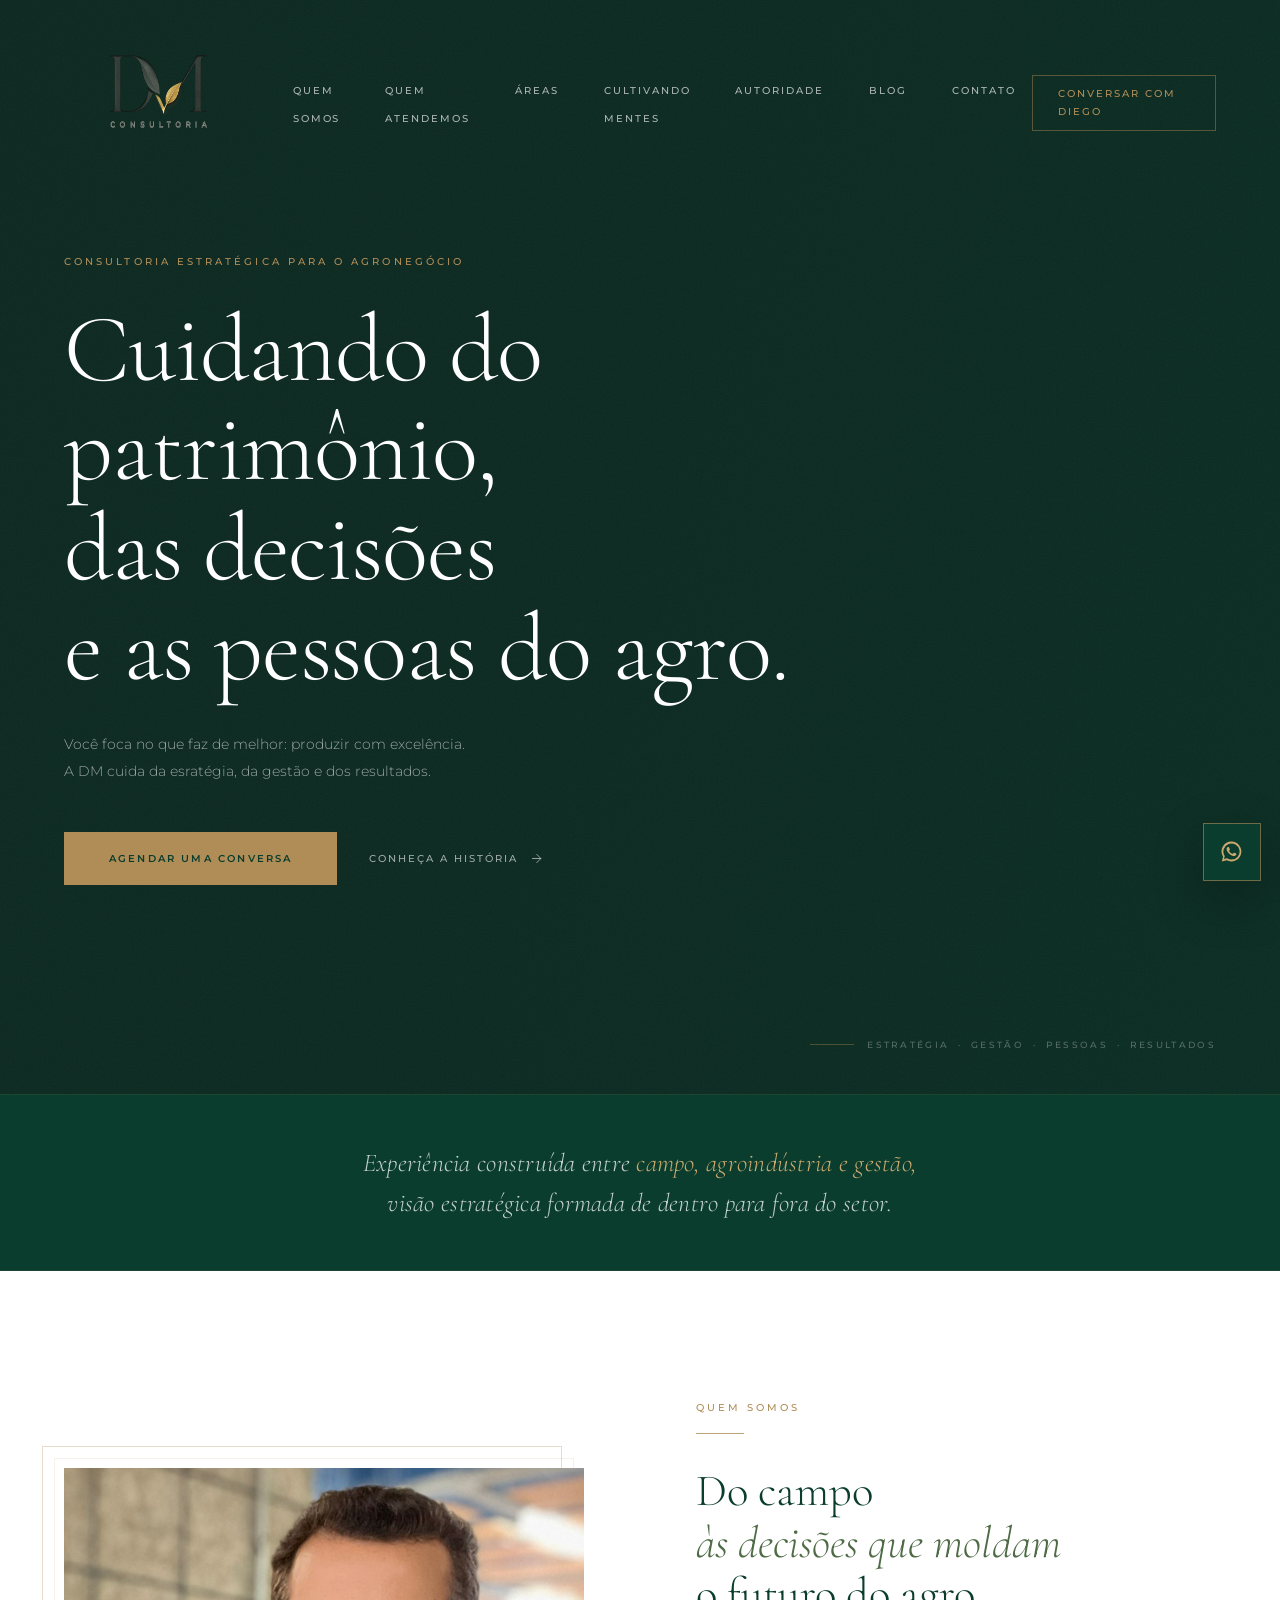
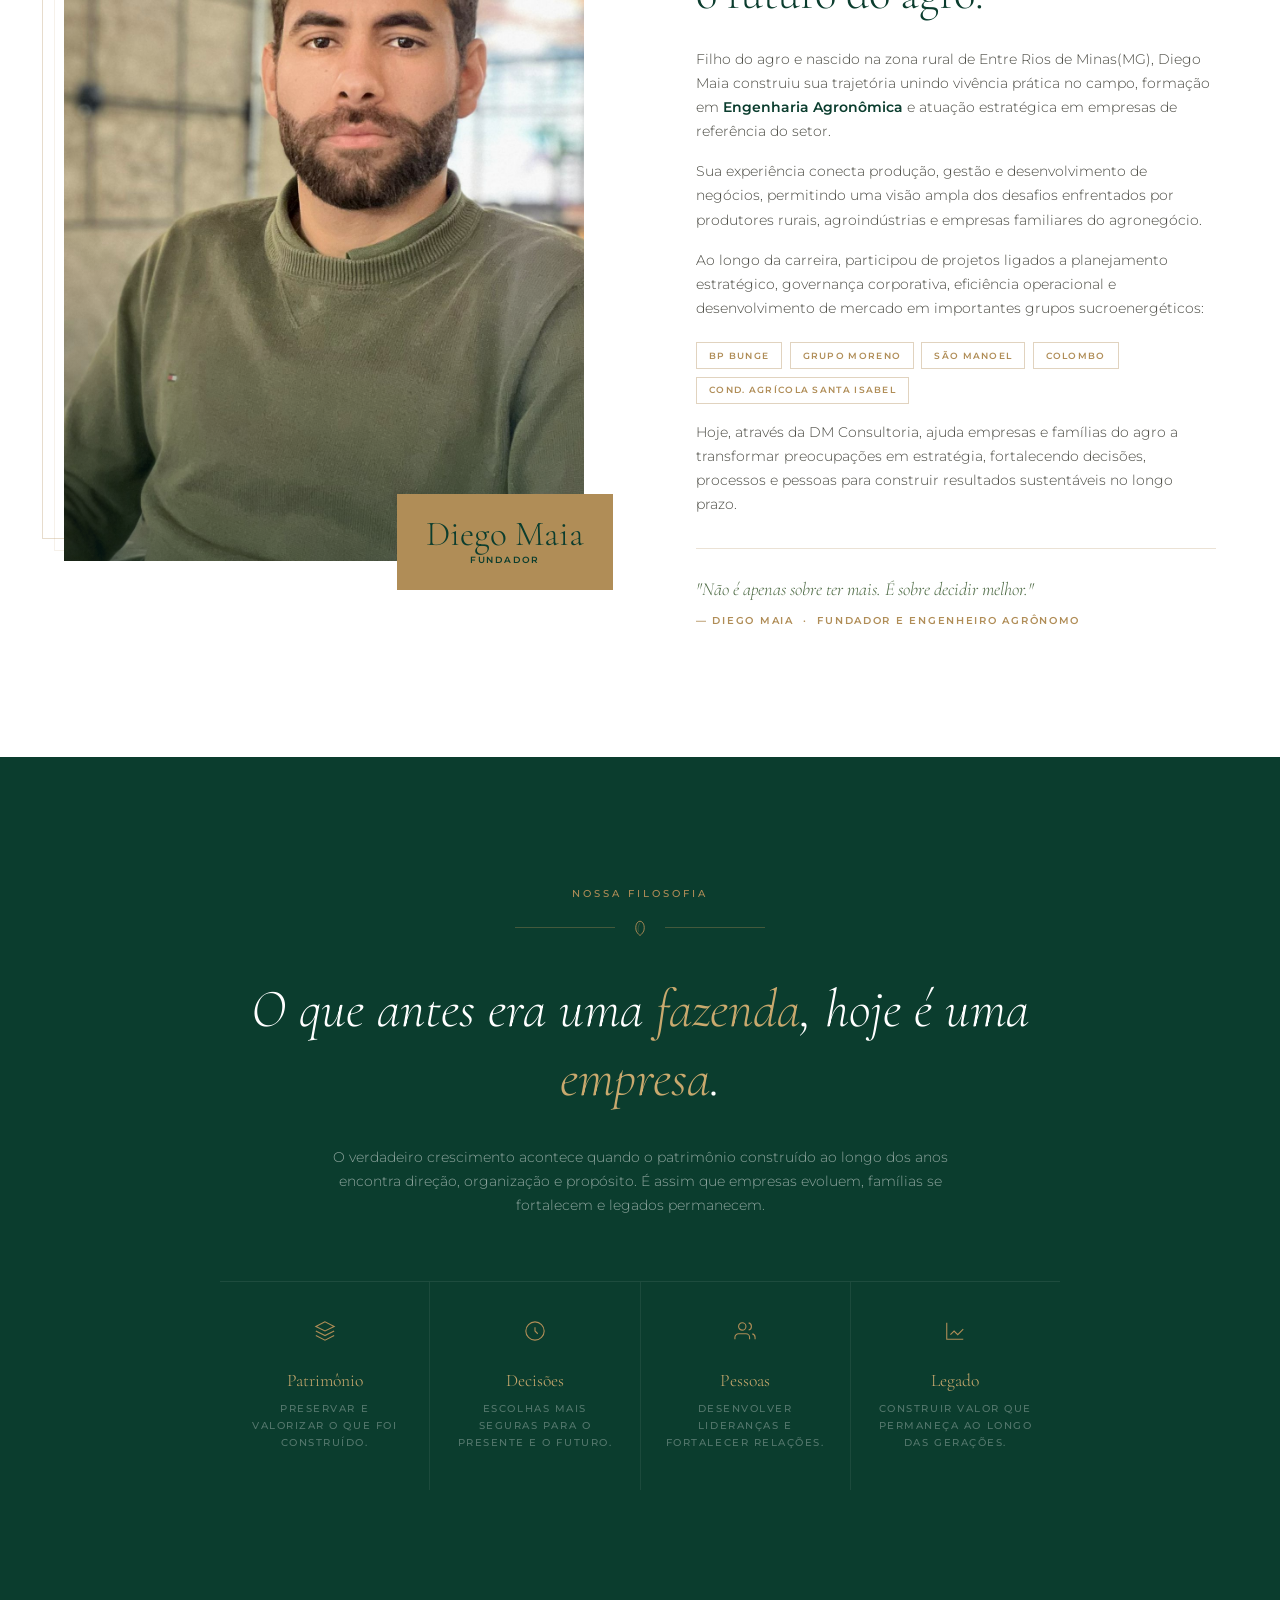
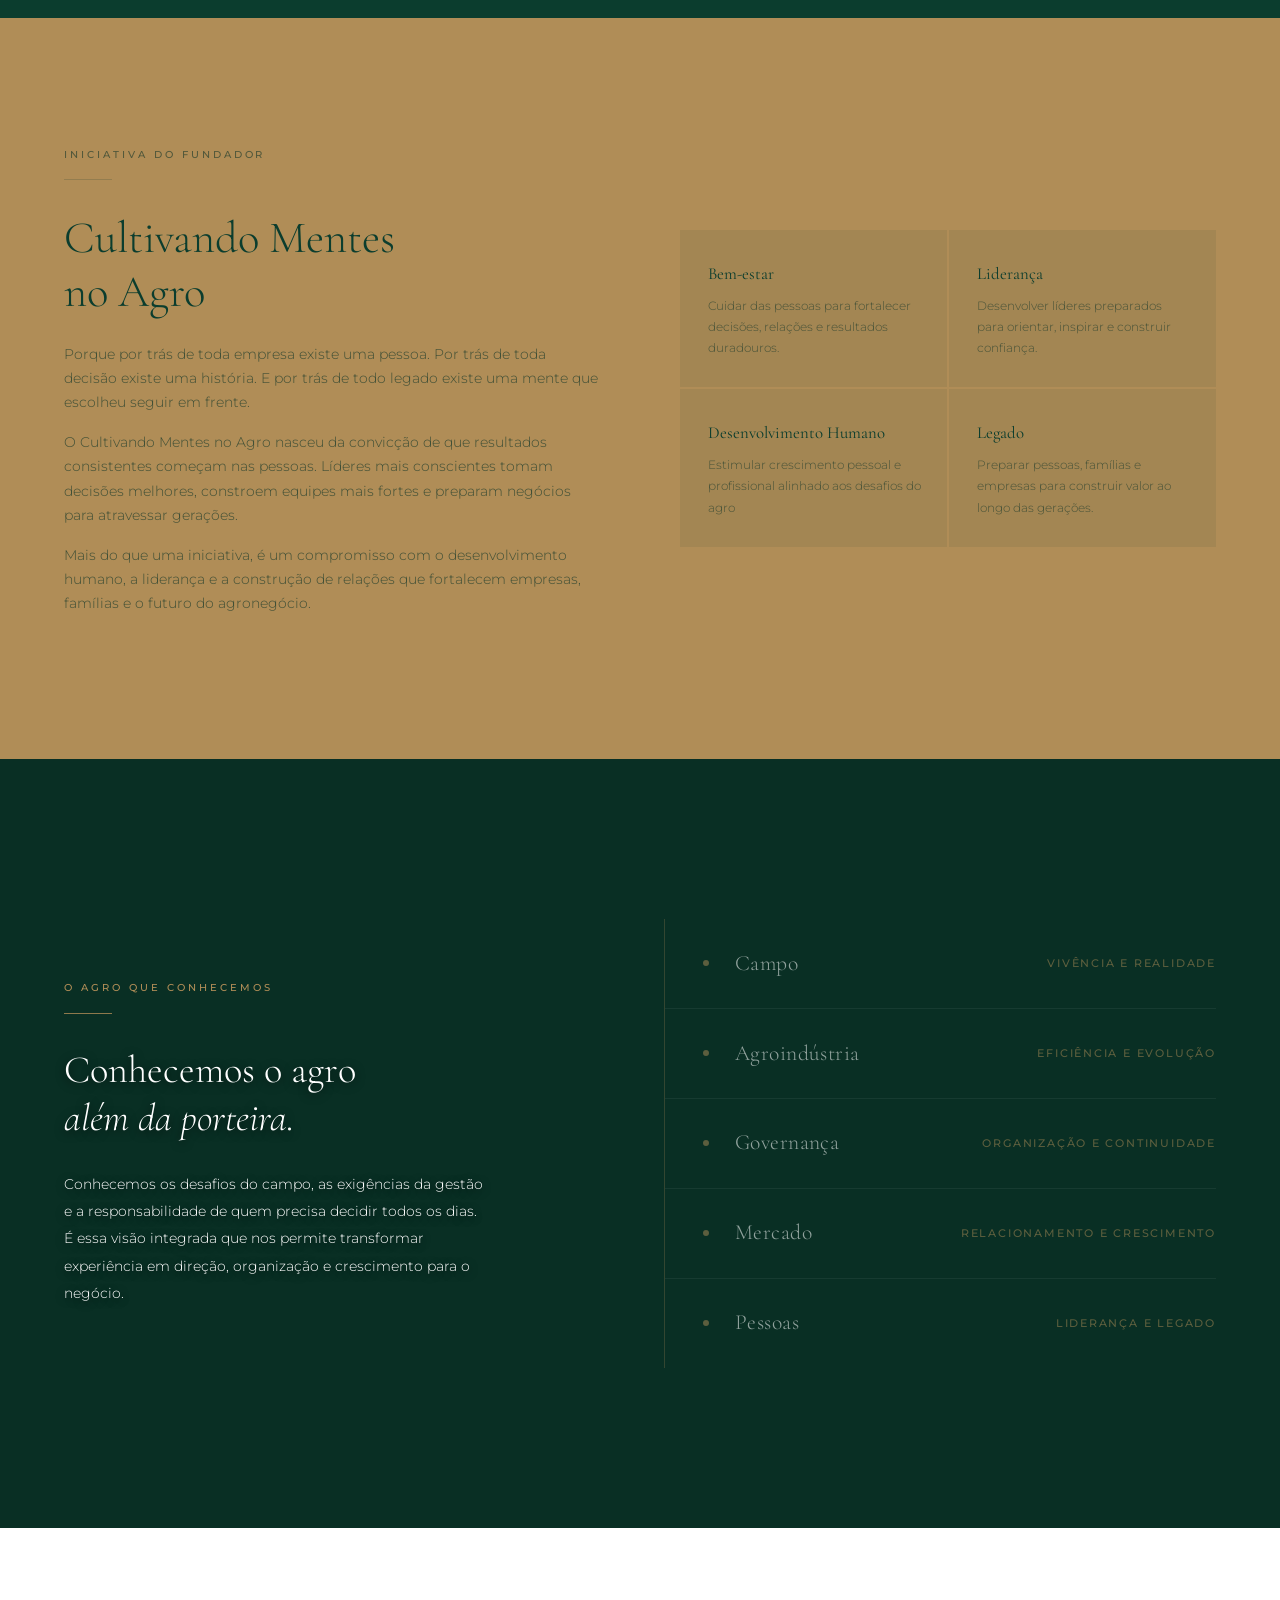
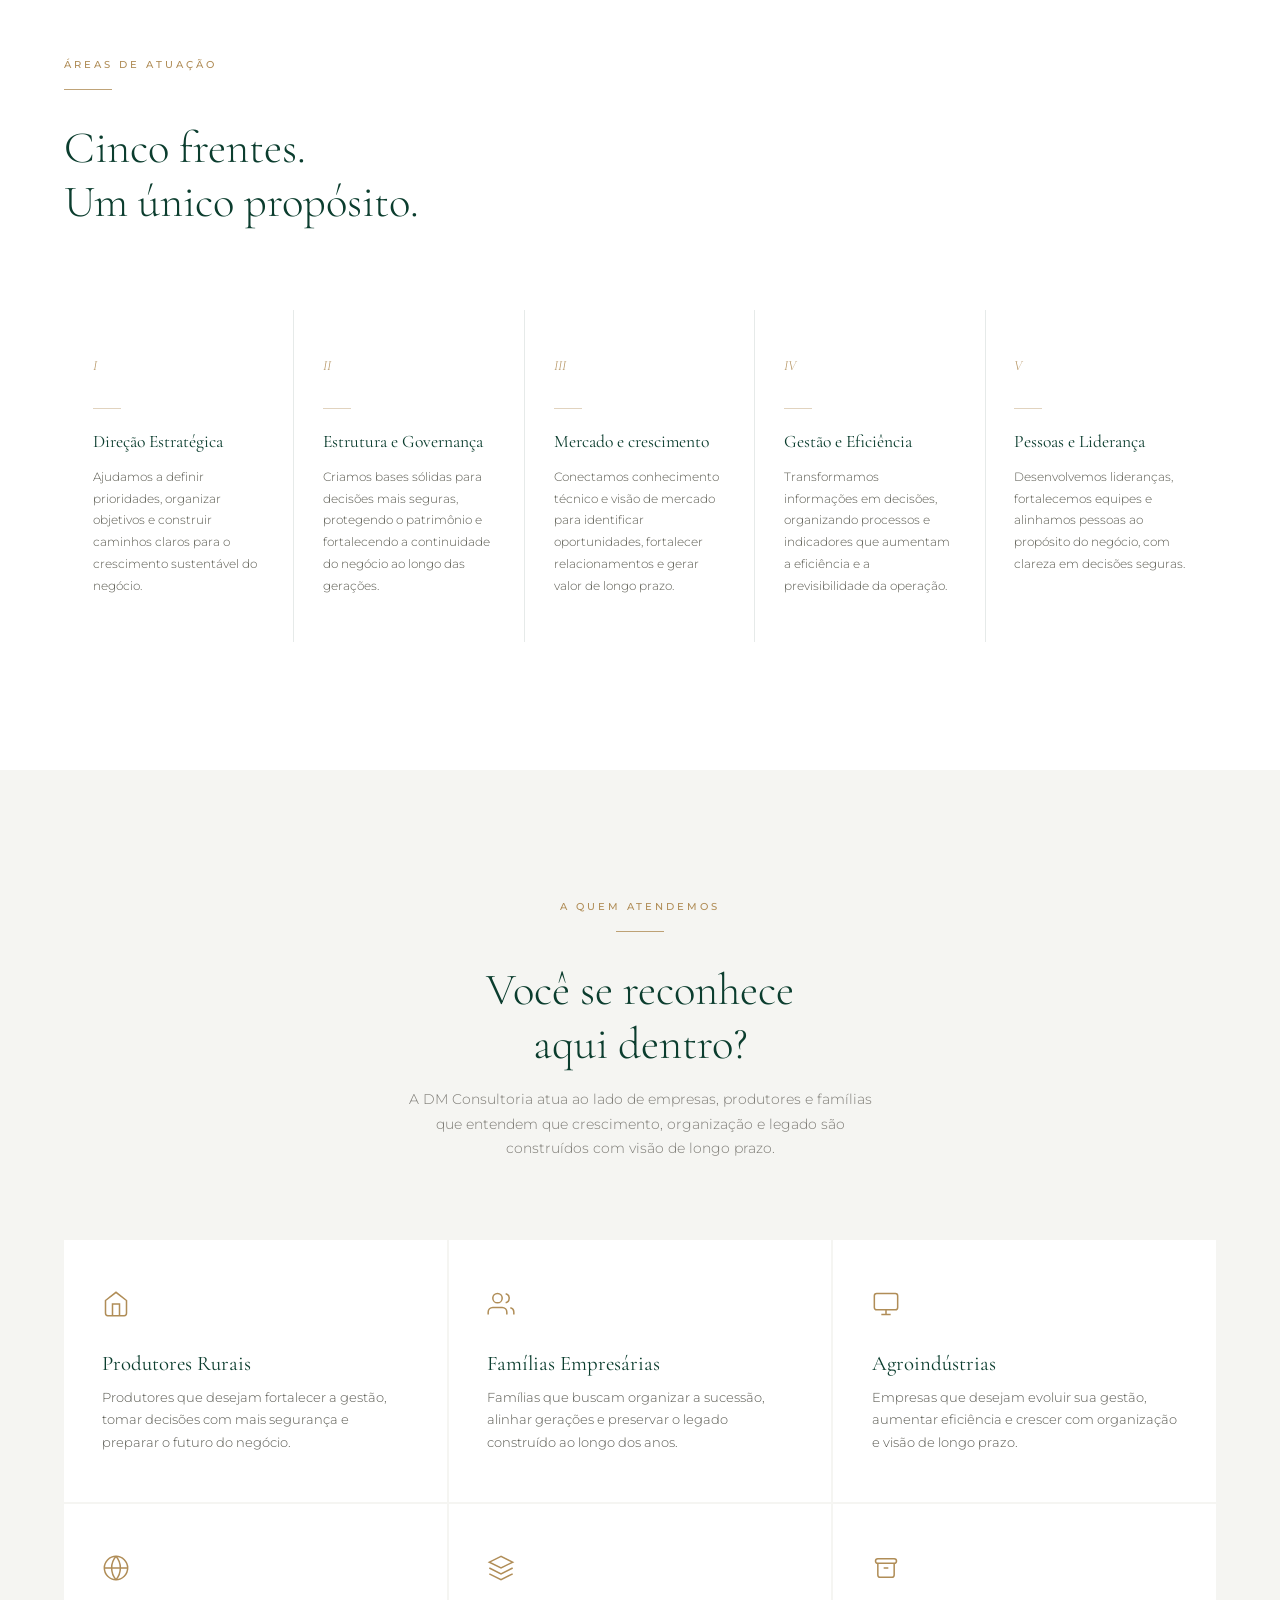
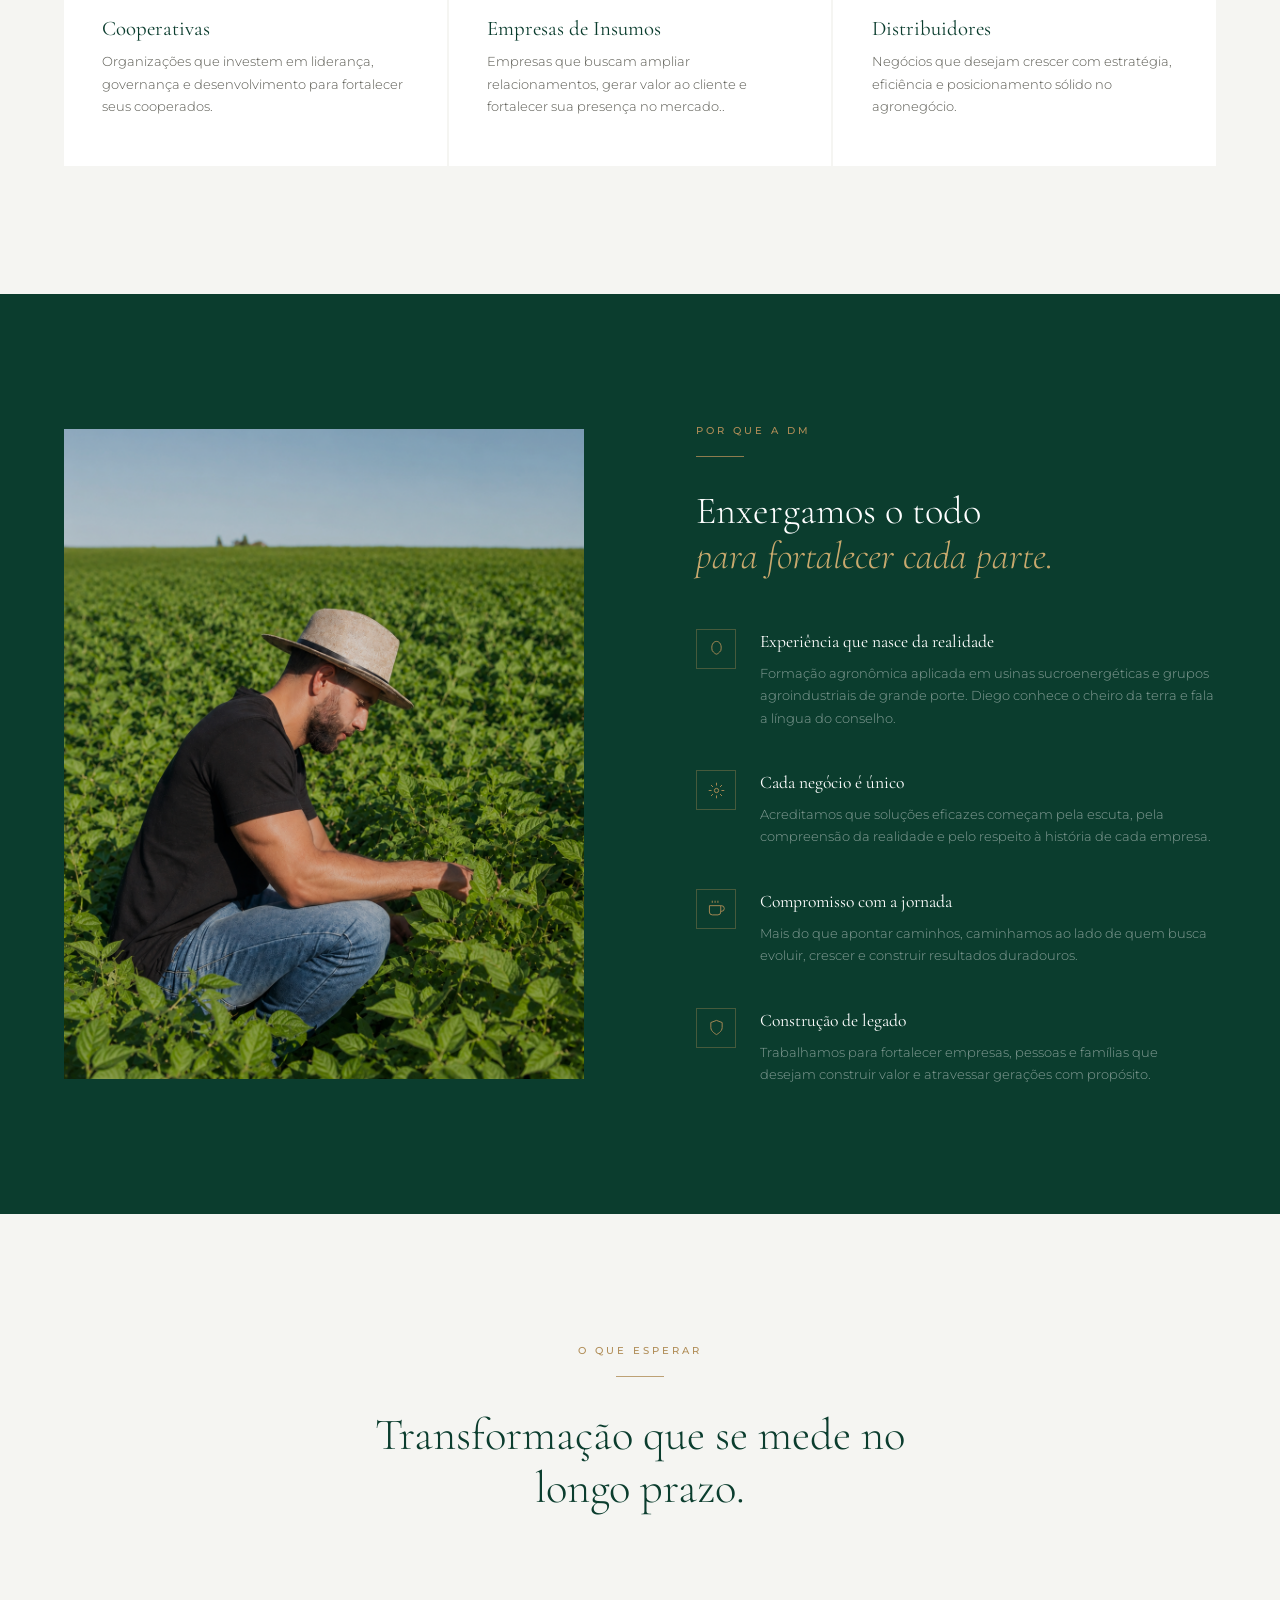
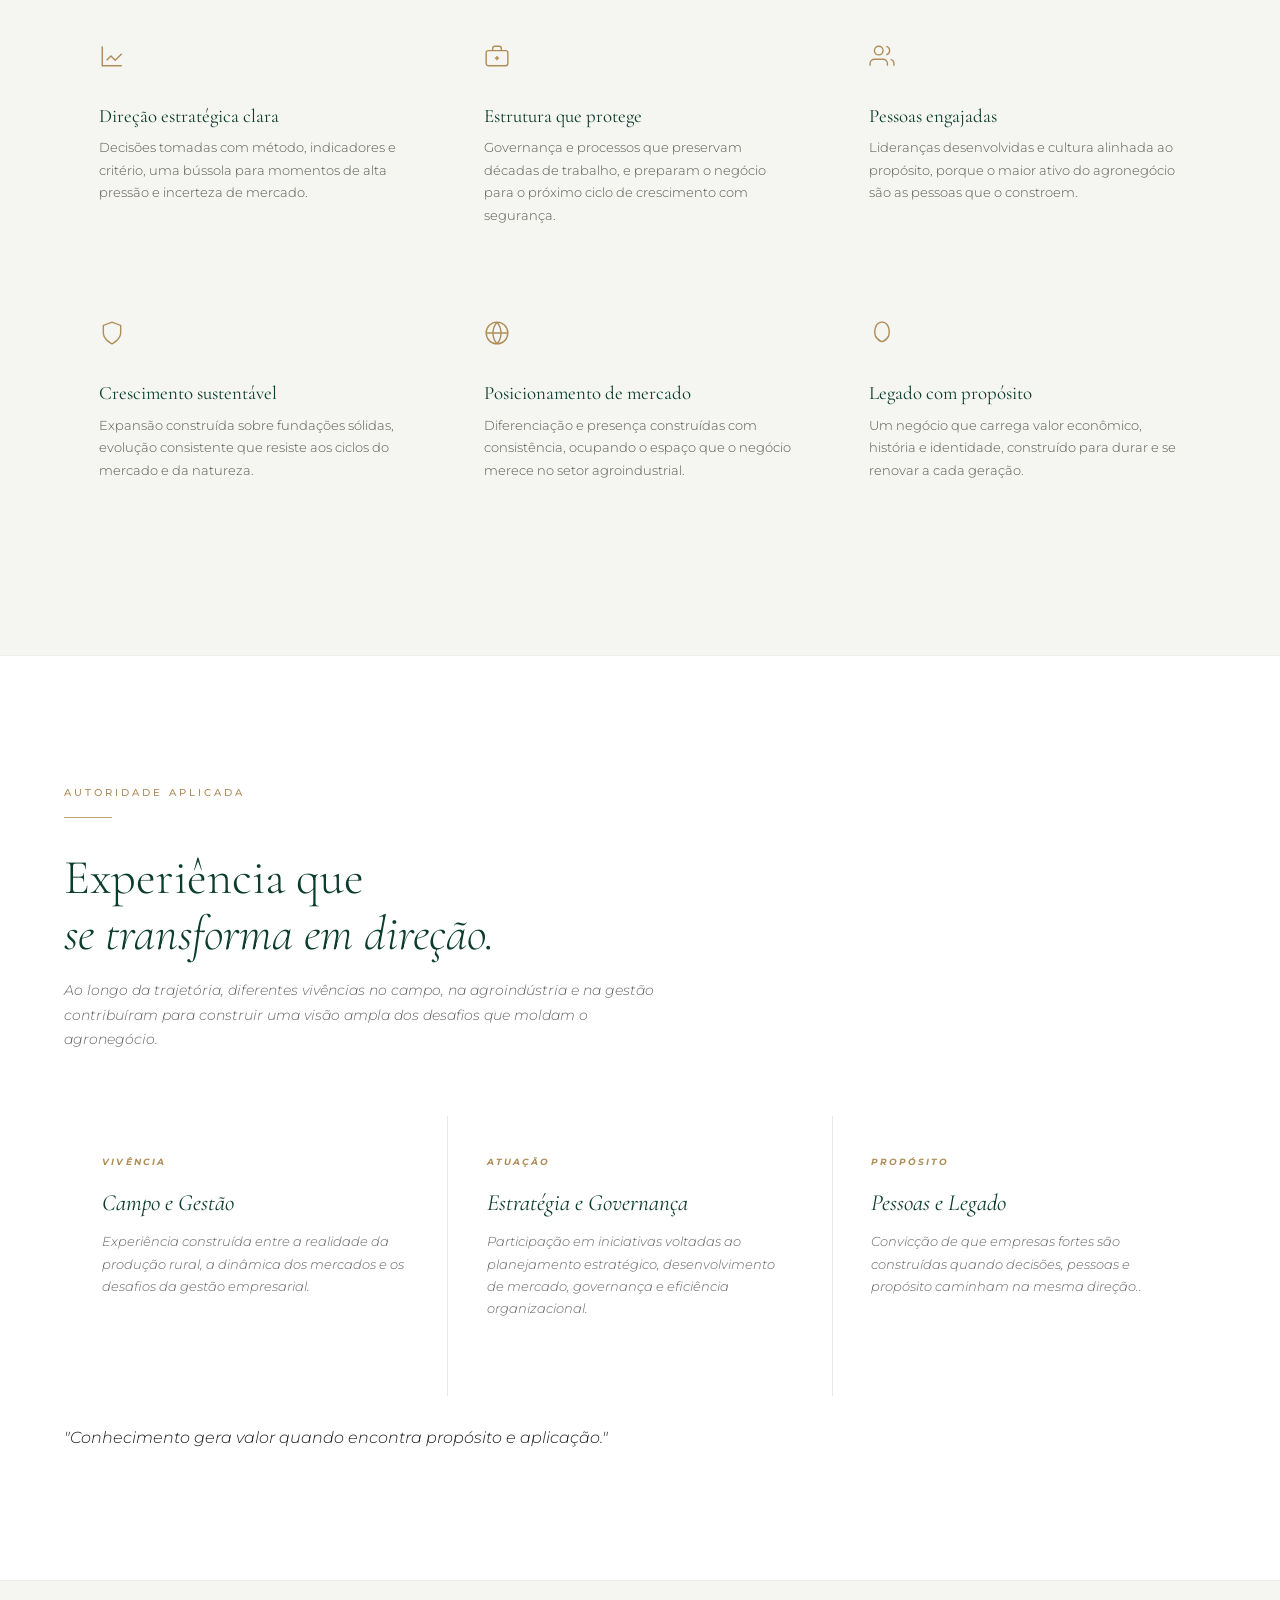
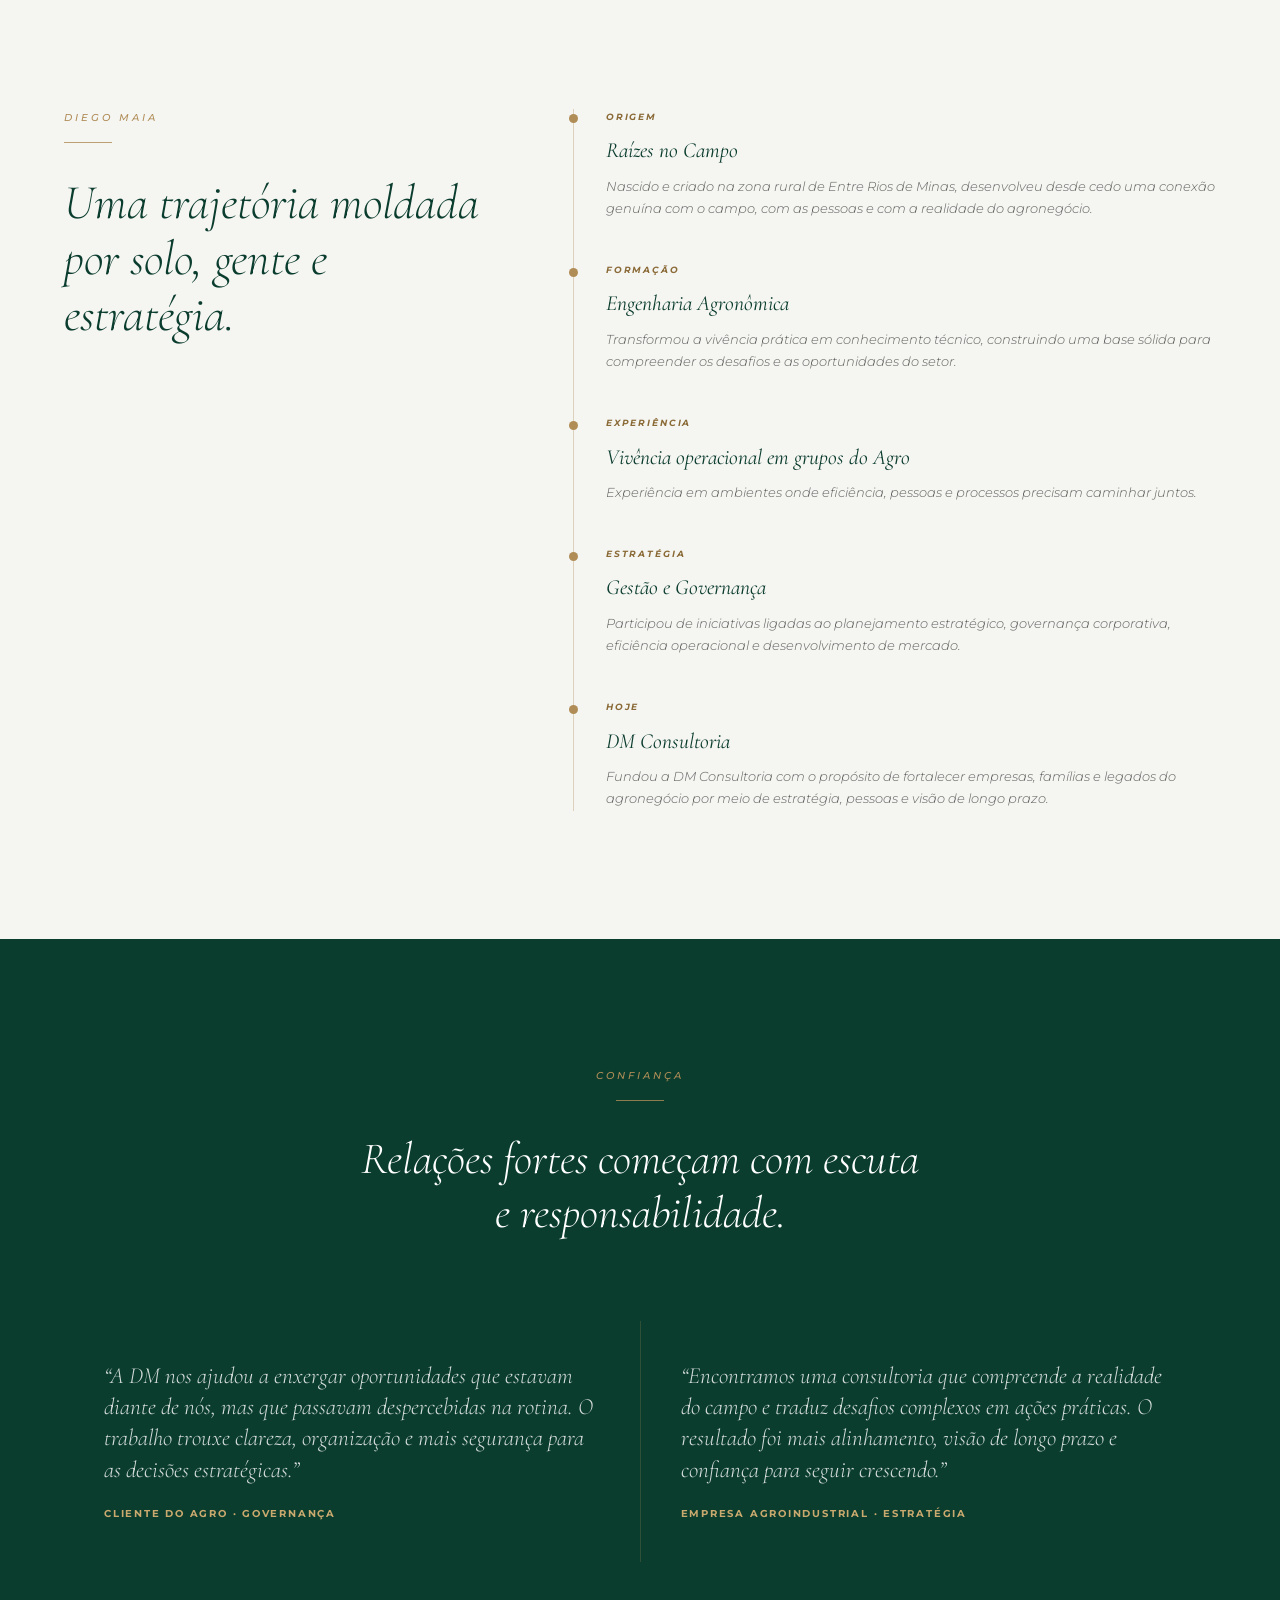
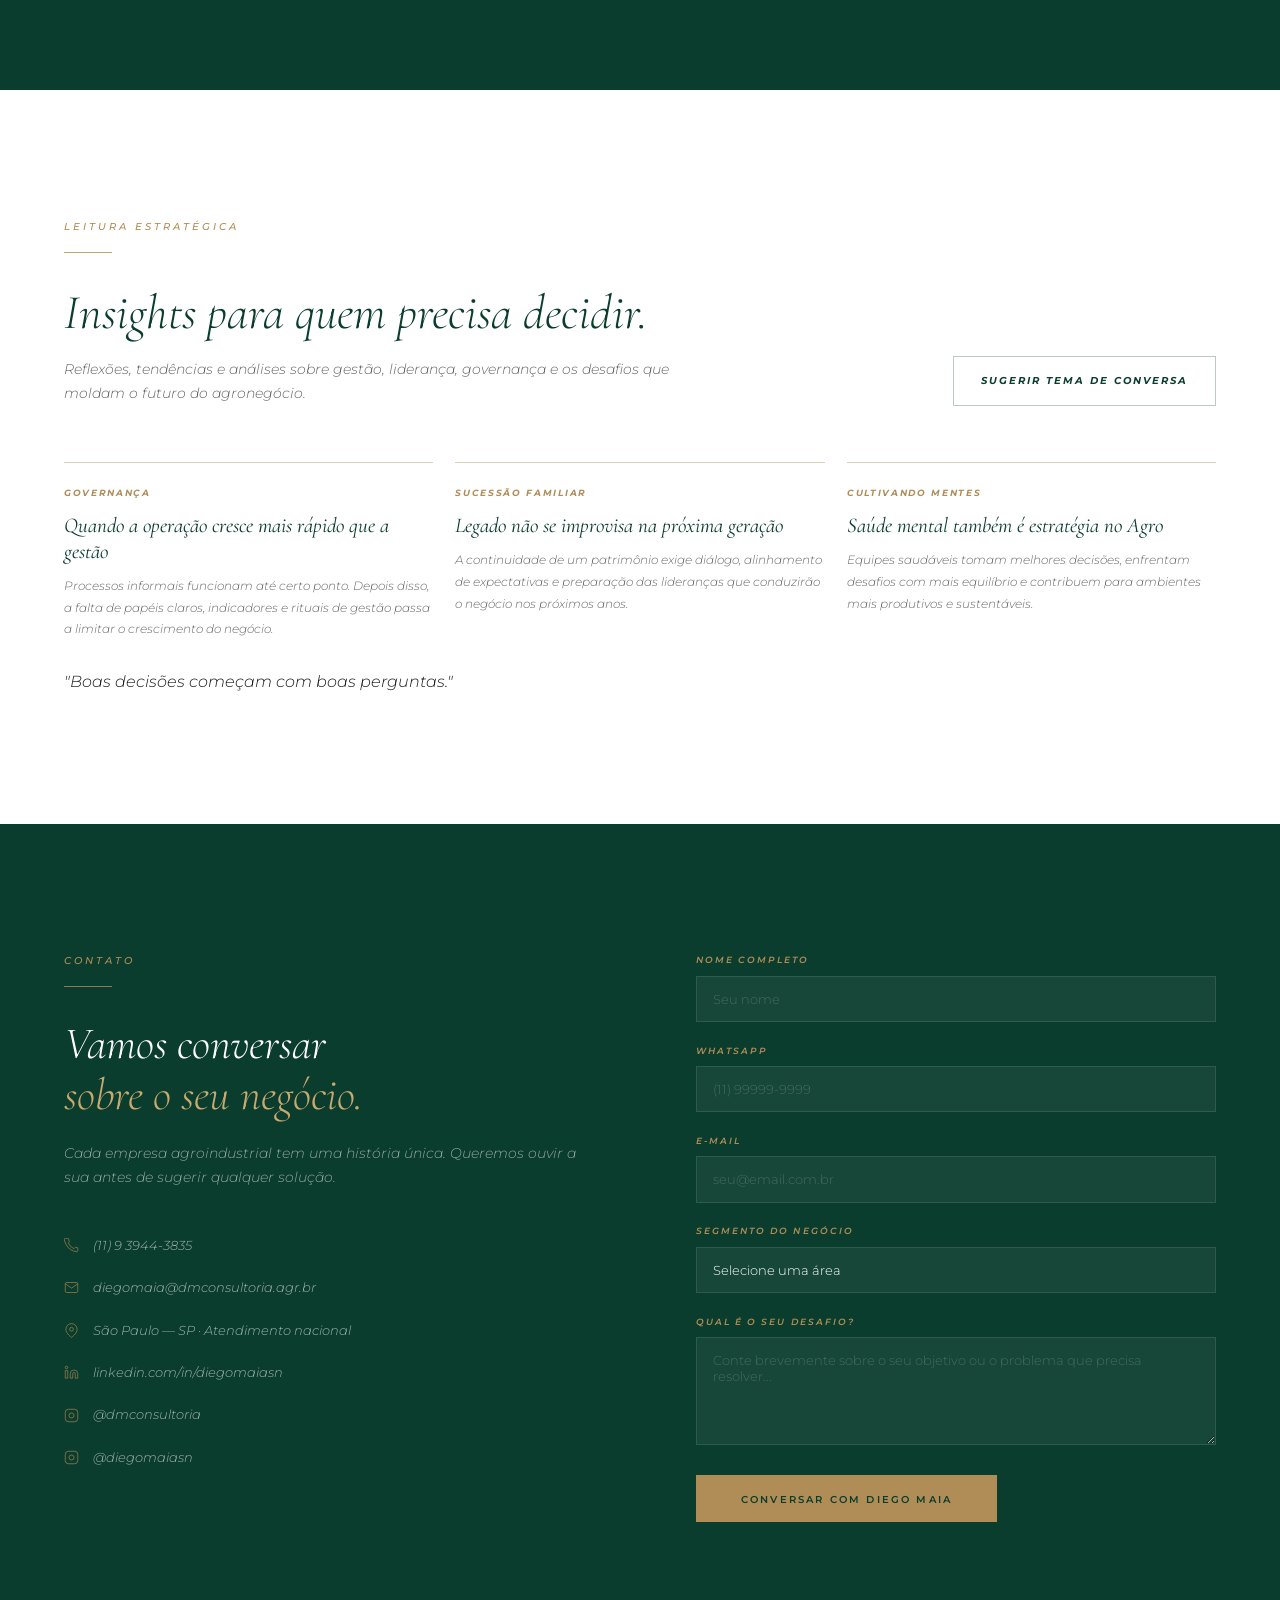
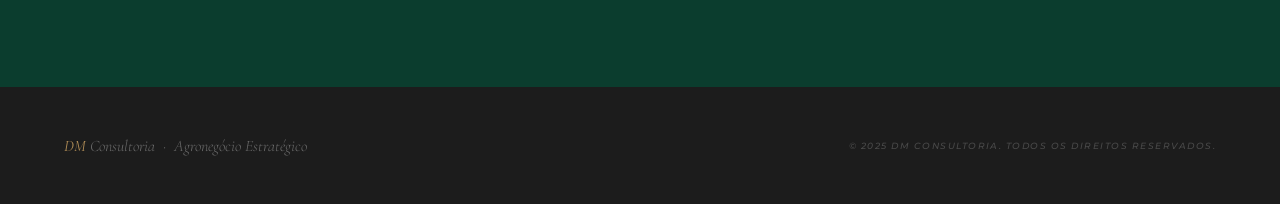
<file: index.html>
<!DOCTYPE html>
<html lang="pt-BR">

<head>
  <meta charset="UTF-8" />
  <meta name="viewport" content="width=device-width,initial-scale=1.0" />
  <head>
  <meta charset="UTF-8">
  <meta name="viewport" content="width=device-width, initial-scale=1.0">

  <link rel="icon" type="image/png" href="images/icone.png">

  <title>DM Consultoria</title>
</head>
  <title>DM Consultoria | Estratégia, Governança e Agronegócio</title>

  <meta name="description"
  content="Consultoria estratégica para produtores rurais, agroindústrias, cooperativas e famílias empresárias.">

<meta name="keywords"
  content="consultoria agronegócio, planejamento estratégico agro, governança corporativa rural, Diego Maia, Cultivando Mentes no Agro, eficiência operacional, gestão pessoas" />

<meta property="og:title" content="DM Consultoria | Estratégia para o Agronegócio" />
<meta property="og:description" content="Cuidando do patrimônio, das decisões e das pessoas do Agro." />
<meta property="og:type" content="website" />
<meta property="og:site_name" content="DM Consultoria" />
<meta property="og:locale" content="pt_BR" />
<meta property="og:url" content="https://dmconsultoria.agr.br/" />
<meta property="og:image" content="https://dmconsultoria.agr.br/images/og-image.png" />
<meta property="og:image:width" content="1365" />
<meta property="og:image:height" content="768" />
<meta property="og:image:alt" content="DM Consultoria | Estratégia para o Agronegócio" />

<meta name="twitter:card" content="summary_large_image" />
<meta name="twitter:title" content="DM Consultoria | Estratégia para o Agronegócio" />
<meta name="twitter:description" content="Cuidando do patrimônio, das decisões e das pessoas do Agro." />
<meta name="twitter:image" content="https://dmconsultoria.agr.br/images/og-image.png" />

<meta name="author" content="DM Consultoria" />
<meta name="robots" content="index,follow,max-image-preview:large" />
<meta name="theme-color" content="#0B3D2E" />

<link rel="canonical" href="https://dmconsultoria.agr.br/" />
<link rel="icon" href="assets/favicon.svg" type="image/svg+xml" />


  <link rel="preconnect" href="https://fonts.googleapis.com" />
  <link rel="preconnect" href="https://fonts.gstatic.com" crossorigin />
  <link
    href="https://fonts.googleapis.com/css2?family=Cormorant+Garamond:ital,wght@0,300;0,400;0,500;0,600;0,700;1,300;1,400;1,500;1,600&family=Montserrat:wght@300;400;500;600&display=swap"
    rel="stylesheet" />

  <link rel="stylesheet" href="css/styles.css" />

  <script type="application/ld+json">
  {
    "@context": "https://schema.org",
    "@type": "ProfessionalService",
    "name": "DM Consultoria",
    "founder": {
      "@type": "Person",
      "name": "Diego Maia",
      "jobTitle": "Engenheiro Agrônomo e Consultor Estratégico"
    },
    "description": "Consultoria estratégica para o agronegócio, governança, eficiência operacional, desenvolvimento de mercado e gestão de pessoas.",
    "slogan": "Cuidando do patrimônio, das decisões e das pessoas do Agro.",
    "areaServed": "Brasil",
    "url": "https://www.dmconsultoria.agr.br/",
    "telephone": "+55 11 93944-3835",
    "email": "diegomaia@dmconsultoria.agr.br",
    "sameAs": [
      "https://www.linkedin.com/in/diegomaiasn",
      "https://www.instagram.com/diegomaiasn"
    ],
    "serviceType": [
      "Planejamento Estratégico",
      "Governança Corporativa",
      "Desenvolvimento de Mercado",
      "Eficiência Operacional",
      "Gestão de Pessoas"
    ]
  }
  </script>

</head>

<body>
  <a class="skip-link" href="#conteudo">Ir para o conteúdo principal</a>

  <!-- ══ NAV ══ -->
  <nav id="nav">
    <div class="container">
      <div class="nav-inner">

        <a href="#hero" class="nav-brand" aria-label="DM Consultoria – início">
          <img src="images/logo_verde1.png" alt="DM Consultoria" class="logo-dm">
        </a>

        <ul class="nav-links" id="navLinks">
          <li><a href="#quem-somos">Quem Somos</a></li>
          <li><a href="#para-quem">Quem Atendemos</a></li>
          <li><a href="#areas">Áreas</a></li>
          <li><a href="#cultivando">Cultivando Mentes</a></li>
          <li><a href="#autoridade">Autoridade</a></li>
          <li><a href="#blog">Blog</a></li>
          <li><a href="#contato">Contato</a></li>
        </ul>

        <a href="#contato" class="nav-cta">Conversar com Diego</a>

        <button class="nav-ham" id="navHam" type="button" aria-label="Abrir menu" aria-controls="navLinks"
          aria-expanded="false">
          <span></span>
          <span></span>
          <span></span>
        </button>

      </div>
    </div>
  </nav>


  <!-- ══ HERO ══ -->
  <main id="conteudo">
    <section id="hero" aria-label="Início">
      <div class="hero-bg" id="heroBg"></div>

      <div class="container hero-content">
        <p class="hero-tag">Consultoria Estratégica para o Agronegócio</p>
        <h1 class="hero-h1">
          Cuidando do patrimônio,<br>
          das decisões<br>
          e as pessoas do agro.
        </h1>
        <p class="hero-sub">
          Você foca no que faz de melhor: produzir com excelência.<br> A DM cuida da esratégia, da gestão e dos
          resultados.
        </p>
        <div class="hero-ctas">
          <a href="#contato" class="btn-prim">Agendar uma conversa</a>
          <a href="#quem-somos" class="btn-ghost">
            Conheça a história
            <svg viewBox="0 0 24 24" fill="none" stroke="currentColor" stroke-width="1.5" aria-hidden="true">
              <path d="M5 12h14M12 5l7 7-7 7" />
            </svg>
          </a>
        </div>
      </div>

      <div class="hero-manifesto" aria-hidden="true">
        <p>Estratégia &nbsp;·&nbsp; Gestão &nbsp;·&nbsp; Pessoas &nbsp;·&nbsp; Resultados</p>
      </div>
    </section>


    <!-- ══ FRASE INSTITUCIONAL (substitui strip numérico) ══ -->
    <div class="inst-band" role="complementary">
      <div class="container">
        <div class="inst-band-inner" data-rev="up">
          <p>
            Experiência construída entre <em>campo, agroindústria e gestão,</em><br>
            visão estratégica formada de dentro para fora do setor.
          </p>
        </div>
      </div>
    </div>


    <!-- ══ QUEM SOMOS ══ -->
    <section id="quem-somos" class="s-white" aria-label="Quem somos">
      <div class="container">
        <div class="qs-grid">
          <div class="qs-portrait" data-rev="left">
            <div class="qs-frame-outer" aria-hidden="true"></div>
            <div class="qs-frame-inner" aria-hidden="true"></div>
            <div class="qs-photo">
              <img src="images/profile_Diego.jpeg"
                alt="Diego Maia — Fundador da DM Consultoria, Engenheiro Agrônomo e Consultor Estratégico no Agronegócio"
                style="width:100%;height:100%;object-fit:cover;object-position:center top;filter:brightness(.96) contrast(1.04) saturate(.92);" />
            </div>
            <div class="qs-badge">
              <div class="b-n">Diego Maia</div>
              <div class="b-t">Fundador</div>
            </div>
          </div>

          <div class="qs-copy" data-rev="right">
            <div class="qs-copy" data-rev="right">
            <span class="eyebrow">Quem Somos</span>
            <span class="hr-gold"></span>

            <h2>Do campo<br><em>às decisões que moldam</em><br> o futuro do agro.</h2>

            <p>Filho do agro e nascido na zona rural de Entre Rios de Minas(MG), Diego Maia construiu sua trajetória
              unindo vivência prática no campo, formação em <strong>Engenharia Agronômica</strong> e atuação estratégica
              em empresas de referência do setor.</p>

            <p>Sua experiência conecta produção, gestão e desenvolvimento de negócios, permitindo uma visão ampla dos
              desafios enfrentados por produtores rurais, agroindústrias e empresas familiares do agronegócio.</p>

            <p>Ao longo da carreira, participou de projetos ligados a planejamento estratégico, governança corporativa,
              eficiência operacional e desenvolvimento de mercado em importantes grupos sucroenergéticos:</p>

            <div class="co-tags" role="list" aria-label="Empresas onde atuou">
              <span class="co-tag" role="listitem">BP Bunge</span>
              <span class="co-tag" role="listitem">Grupo Moreno</span>
              <span class="co-tag" role="listitem">São Manoel</span>
              <span class="co-tag" role="listitem">Colombo</span>
              <span class="co-tag" role="listitem">Cond. Agrícola Santa Isabel</span>
            </div>

            <p>Hoje, através da DM Consultoria, ajuda empresas e famílias do agro a transformar preocupações em
              estratégia, fortalecendo decisões, processos e pessoas para construir resultados sustentáveis no longo
              prazo.</p>

            <blockquote class="qs-quote">
              "Não é apenas sobre ter mais. É sobre decidir melhor."
              <cite>— Diego Maia &nbsp;·&nbsp; Fundador e Engenheiro Agrônomo</cite>
            </blockquote>
          </div>
        </div>
      </div>
    </section>


    <!-- ══ FILOSOFIA ══ -->
    <section id="filosofia" class="s-dark" aria-label="Nossa filosofia">
      <div class="container">
        <div class="fil-wrap" data-rev="up">
          <span class="eyebrow" style="text-align:center;">Nossa Filosofia</span>
          <div class="fil-rule" aria-hidden="true">
            <svg width="18" height="18" viewBox="0 0 24 24" fill="none">
              <path d="M12 3C8 3 5 9 7 16c2 4 5 6 5 6s3-2 5-6c2-7-1-13-5-13z" stroke="#B08D57" stroke-width="1.2" />
              <path d="M10 17C9 14 9 10 12 5" stroke="#B08D57" stroke-width=".8" opacity=".5" />
            </svg>
          </div>
          <blockquote class="fil-quote">
            O que antes era uma <mark>fazenda</mark>, hoje é uma <mark>empresa</mark>.
          </blockquote>
          <p class="fil-body">O verdadeiro crescimento acontece quando o patrimônio construído ao longo dos anos encontra direção, organização e propósito. É assim que empresas evoluem,
            famílias se fortalecem e legados permanecem.</p>
          <div class="fil-pillars">
            <div class="fil-p">
              <div class="fp-i"><svg viewBox="0 0 24 24">
                  <path d="M12 2L2 7l10 5 10-5-10-5zM2 17l10 5 10-5M2 12l10 5 10-5" />
                </svg></div>
              <div class="fp-n">Patrimônio</div>
              <div class="fp-d">Preservar e valorizar o que foi construído.</div>
            </div>
            <div class="fil-p">
              <div class="fp-i"><svg viewBox="0 0 24 24">
                  <circle cx="12" cy="12" r="10" />
                  <path d="M12 8v4l3 3" />
                </svg></div>
              <div class="fp-n">Decisões</div>
              <div class="fp-d">Escolhas mais seguras para o presente e o futuro.</div>
            </div>
            <div class="fil-p">
              <div class="fp-i"><svg viewBox="0 0 24 24">
                  <path d="M17 21v-2a4 4 0 00-4-4H5a4 4 0 00-4 4v2" />
                  <circle cx="9" cy="7" r="4" />
                  <path d="M23 21v-2a4 4 0 00-3-3.87M16 3.13a4 4 0 010 7.75" />
                </svg></div>
              <div class="fp-n">Pessoas</div>
              <div class="fp-d">Desenvolver lideranças e fortalecer relações.</div>
            </div>
            <div class="fil-p">
              <div class="fp-i"><svg viewBox="0 0 24 24">
                  <path d="M3 3v18h18" />
                  <path d="M7 16l4-4 4 4 6-6" />
                </svg></div>
              <div class="fp-n">Legado</div>
              <div class="fp-d">Construir valor que permaneça ao longo das gerações.</div>
            </div>
          </div>
        </div>
      </div>
    </section>


    <!-- ══ CULTIVANDO MENTES — antes dos diferenciais ══ -->
    <section id="cultivando" class="s-ouro" aria-label="Cultivando Mentes no Agro">
      <div class="container">
        <div class="cult-grid">
          <div class="cult-copy" data-rev="left">
            <span class="eyebrow">Iniciativa do Fundador</span>
            <span class="hr-gold"></span>
            <h2>Cultivando Mentes<br>no Agro</h2>
            <p>Porque por trás de toda empresa existe uma pessoa. Por trás de toda decisão existe uma história. E por trás de todo legado existe uma mente que escolheu seguir em frente.</p>
            <p>O Cultivando Mentes no Agro nasceu da convicção de que resultados consistentes começam nas pessoas. Líderes mais conscientes tomam decisões melhores, constroem equipes mais fortes e preparam negócios para atravessar gerações.</p>
            <p>Mais do que uma iniciativa, é um compromisso com o desenvolvimento humano, a liderança e a construção de relações que fortalecem empresas, famílias e o futuro do agronegócio.</p>
          </div>
          <div class="cult-cards" data-rev="right">
            <div class="cult-card">
              <div class="cc-t">Bem-estar</div>
              <div class="cc-b">Cuidar das pessoas para fortalecer decisões, relações e resultados duradouros.</div>
            </div>
            <div class="cult-card">
              <div class="cc-t">Liderança</div>
              <div class="cc-b">Desenvolver líderes preparados para orientar, inspirar e construir confiança.
              </div>
            </div>
            <div class="cult-card">
              <div class="cc-t">Desenvolvimento Humano</div>
              <div class="cc-b">Estimular crescimento pessoal e profissional alinhado aos desafios do agro</div>
            </div>
            <div class="cult-card">
              <div class="cc-t">Legado</div>
              <div class="cc-b">Preparar pessoas, famílias e empresas para construir valor ao longo das gerações.</div>
            </div>
          </div>
        </div>
      </div>
    </section>


    <!-- ══ O AGRO QUE CONHECEMOS ══ -->
    <section id="agro-que-conhecemos" aria-label="O Agro que conhecemos">
      <div class="agro-bg" aria-hidden="true"></div>
      <div class="container">
        <div class="agro-content">
          <div class="agro-text" data-rev="left">
            <span class="eyebrow" style="color:var(--ouro);">
              O Agro que Conhecemos
            </span>
            <span class="hr-gold"></span>
            <h2>
              Conhecemos o agro<br>
              <em>além da porteira.</em>
            </h2>
            <p>
              Conhecemos os desafios do campo, as exigências da gestão e a responsabilidade de quem precisa decidir
              todos os dias. É essa visão integrada que nos permite transformar experiência em direção, organização
              e crescimento para o negócio.
            </p>
          </div>

          <div class="agro-pillars" data-rev="right">
            <div class="agro-pillar">
              <div class="ap-dot"></div>
              <div class="ap-label">Campo</div>
              <div class="ap-desc">Vivência e realidade</div>
            </div>
            <div class="agro-pillar">
              <div class="ap-dot"></div>
              <div class="ap-label">Agroindústria</div>
              <div class="ap-desc">Eficiência e evolução</div>
            </div>
            <div class="agro-pillar">
              <div class="ap-dot"></div>
              <div class="ap-label">Governança</div>
              <div class="ap-desc">Organização e continuidade</div>
            </div>
            <div class="agro-pillar">
              <div class="ap-dot"></div>
              <div class="ap-label">Mercado</div>
              <div class="ap-desc">Relacionamento e crescimento</div>
            </div>
            <div class="agro-pillar">
              <div class="ap-dot"></div>
              <div class="ap-label">Pessoas</div>
              <div class="ap-desc">Liderança e legado</div>
            </div>
          </div>
        </div>
      </div>
    </section>


    <!-- ══ ÁREAS DE ATUAÇÃO ══ -->
   <section id="areas" class="s-white" aria-label="Áreas de atuação">
      <div class="container">
        <div class="ar-head" data-rev="up">
          <span class="eyebrow">Áreas de Atuação</span>
          <span class="hr-gold"></span>
          <h2>Cinco frentes.<br>Um único propósito.</h2>
        </div>
        <div class="ar-grid">
          <div class="ar-card" data-rev="up">
            <div class="ar-n">I</div>
            <div class="ar-sep"></div>
            <h3 class="ar-t">Direção Estratégica</h3>
            <p class="ar-b">Ajudamos a definir prioridades, organizar objetivos e construir caminhos
               claros para o crescimento sustentável do negócio.</p>
          </div>
          <div class="ar-card" data-rev="up">
            <div class="ar-n">II</div>
            <div class="ar-sep"></div>
            <h3 class="ar-t">Estrutura e Governança</h3>
            <p class="ar-b">Criamos bases sólidas para decisões mais seguras, protegendo o patrimônio e fortalecendo a continuidade do negócio ao longo das gerações.</p>
          </div>
          <div class="ar-card" data-rev="up">
            <div class="ar-n">III</div>
            <div class="ar-sep"></div>
            <h3 class="ar-t">Mercado e crescimento</h3>
            <p class="ar-b">Conectamos conhecimento técnico e visão de mercado para identificar oportunidades, fortalecer relacionamentos e gerar valor de longo prazo.</p>
          </div>
          <div class="ar-card" data-rev="up">
            <div class="ar-n">IV</div>
            <div class="ar-sep"></div>
            <h3 class="ar-t">Gestão e Eficiência</h3>
            <p class="ar-b">Transformamos informações em decisões, organizando processos e indicadores que aumentam a eficiência e a previsibilidade da operação.</p>
          </div>
          <div class="ar-card" data-rev="up">
            <div class="ar-n">V</div>
            <div class="ar-sep"></div>
            <h3 class="ar-t">Pessoas e Liderança</h3>
            <p class="ar-b">Desenvolvemos lideranças, fortalecemos equipes e alinhamos pessoas ao propósito do negócio, com clareza em decisões seguras.</p>
          </div>
        </div>
      </div>
    </section>


    <!-- ══ PARA QUEM É — NOVA SEÇÃO ══ -->
    <section id="para-quem" aria-label="A quem atendemos">
      <div class="container">
        <div class="pq-head" data-rev="up">
          <span class="eyebrow" style="display:block;text-align:center;margin-bottom:1rem;">A Quem Atendemos</span>
          <span class="hr-gold hr-gold-c"></span>
          <h2>Você se reconhece<br>aqui dentro?</h2>
          <p>A DM Consultoria atua ao lado de empresas, produtores e famílias que entendem que crescimento, organização e legado são construídos com visão de longo prazo.</p>
        </div>
        <div class="pq-grid">
          <div class="pq-card" data-rev="up">
            <div class="pq-icon">
              <svg viewBox="0 0 24 24">
                <path d="M3 9l9-7 9 7v11a2 2 0 01-2 2H5a2 2 0 01-2-2z" />
                <polyline points="9 22 9 12 15 12 15 22" />
              </svg>
            </div>
            <h3 class="pq-title">Produtores Rurais</h3>
            <p class="pq-body">Produtores que desejam fortalecer a gestão, tomar decisões com mais segurança e preparar o futuro do negócio.</p>
          </div>
          <div class="pq-card" data-rev="up">
            <div class="pq-icon">
              <svg viewBox="0 0 24 24">
                <path d="M17 21v-2a4 4 0 00-4-4H5a4 4 0 00-4 4v2" />
                <circle cx="9" cy="7" r="4" />
                <path d="M23 21v-2a4 4 0 00-3-3.87M16 3.13a4 4 0 010 7.75" />
              </svg>
            </div>
            <h3 class="pq-title">Famílias Empresárias</h3>
            <p class="pq-body">Famílias que buscam organizar a sucessão, alinhar gerações e preservar o legado construído ao longo dos anos.</p>
          </div>
          <div class="pq-card" data-rev="up">
            <div class="pq-icon">
              <svg viewBox="0 0 24 24">
                <rect x="2" y="3" width="20" height="14" rx="2" />
                <line x1="8" y1="21" x2="16" y2="21" />
                <line x1="12" y1="17" x2="12" y2="21" />
              </svg>
            </div>
            <h3 class="pq-title">Agroindústrias</h3>
            <p class="pq-body">Empresas que desejam evoluir sua gestão, aumentar eficiência e crescer com organização e visão de longo prazo.</p>
          </div>
          <div class="pq-card" data-rev="up">
            <div class="pq-icon">
              <svg viewBox="0 0 24 24">
                <circle cx="12" cy="12" r="10" />
                <line x1="2" y1="12" x2="22" y2="12" />
                <path d="M12 2a15.3 15.3 0 010 20M12 2a15.3 15.3 0 000 20" />
              </svg>
            </div>
            <h3 class="pq-title">Cooperativas</h3>
            <p class="pq-body">Organizações que investem em liderança, governança e desenvolvimento para fortalecer seus cooperados.</p>
          </div>
          <div class="pq-card" data-rev="up">
            <div class="pq-icon">
              <svg viewBox="0 0 24 24">
                <path d="M12 2L2 7l10 5 10-5-10-5zM2 17l10 5 10-5M2 12l10 5 10-5" />
              </svg>
            </div>
            <h3 class="pq-title">Empresas de Insumos</h3>
            <p class="pq-body">Empresas que buscam ampliar relacionamentos, gerar valor ao cliente e fortalecer sua presença no mercado..</p>
          </div>
          <div class="pq-card" data-rev="up">
            <div class="pq-icon">
              <svg viewBox="0 0 24 24">
                <path d="M5 8h14M5 8a2 2 0 110-4h14a2 2 0 110 4M5 8v10a2 2 0 002 2h10a2 2 0 002-2V8m-9 4h4" />
              </svg>
            </div>
            <h3 class="pq-title">Distribuidores</h3>
            <p class="pq-body">Negócios que desejam crescer com estratégia, eficiência e posicionamento sólido no agronegócio.</p>
          </div>
        </div>
      </div>
    </section>


    <!-- ══ DIFERENCIAIS ══ -->
    <section id="diferenciais" class="s-dark" aria-label="Diferenciais">
      <div class="container">
        <div class="dif-grid">
          <div class="dif-vis" data-rev="left">
            <img src="images/profile_Diego2.png" alt="Diego Maia em campo" class="dif-photo">
          </div>

          <div class="dif-copy" data-rev="right">
            <span class="eyebrow">Por que a DM</span>
            <span class="hr-gold"></span>
            <h2>Enxergamos o todo<br><em>para fortalecer cada parte.</em></h2>
            <ul class="dif-list">
              <li class="dif-row">
                <div class="dif-ico"><svg viewBox="0 0 24 24">
                    <path d="M12 2C7 2 4 8 6 15c2 3 5 5 6 5s4-2 6-5c2-7-1-13-6-13z" />
                  </svg></div>
                <div>
                  <div class="dif-l">Experiência que nasce da realidade</div>
                  <p class="dif-d">Formação agronômica aplicada em usinas sucroenergéticas e grupos agroindustriais de
                    grande porte. Diego conhece o cheiro da terra e fala a língua do conselho.</p>
                </div>
              </li>
              <li class="dif-row">
                <div class="dif-ico"><svg viewBox="0 0 24 24">
                    <circle cx="12" cy="12" r="3" />
                    <path
                      d="M12 1v4M12 19v4M4.22 4.22l2.83 2.83M16.95 16.95l2.83 2.83M1 12h4M19 12h4M4.22 19.78l2.83-2.83M16.95 7.05l2.83-2.83" />
                  </svg></div>
                <div>
                  <div class="dif-l">Cada negócio é único</div>
                  <p class="dif-d">Acreditamos que soluções eficazes começam pela escuta, pela compreensão da realidade e pelo respeito à história de cada empresa.</p>
                </div>
              </li>
              <li class="dif-row">
                <div class="dif-ico"><svg viewBox="0 0 24 24">
                    <path d="M18 8h1a4 4 0 010 8h-1M2 8h16v9a4 4 0 01-4 4H6a4 4 0 01-4-4V8z" />
                    <path d="M6 1v3M10 1v3M14 1v3" />
                  </svg></div>
                <div>
                  <div class="dif-l">Compromisso com a jornada</div>
                  <p class="dif-d">Mais do que apontar caminhos, caminhamos ao lado de quem busca evoluir, crescer e construir resultados duradouros.</p>
                </div>
              </li>
              <li class="dif-row">
                <div class="dif-ico"><svg viewBox="0 0 24 24">
                    <path d="M12 22s8-4 8-10V5l-8-3-8 3v7c0 6 8 10 8 10z" />
                  </svg></div>
                <div>
                  <div class="dif-l">Construção de legado</div>
                  <p class="dif-d">Trabalhamos para fortalecer empresas, pessoas e famílias que desejam construir valor e atravessar gerações com propósito.</p>
                </div>
              </li>
            </ul>
          </div>
        </div>
      </div>
    </section>


    <!-- ══ RESULTADOS ══ -->
    <section id="resultados" class="s-off" aria-label="Resultados esperados">
      <div class="container">
        <div class="res-head" data-rev="up">
          <span class="eyebrow" style="display:block;text-align:center;margin-bottom:1rem;">O que esperar</span>
          <span class="hr-gold hr-gold-c"></span>
          <h2>Transformação que se mede no longo prazo.</h2>
        </div>
        <div class="res-grid">
          <div class="res-card" data-rev="up">
            <div class="r-i"><svg viewBox="0 0 24 24">
                <path d="M3 3v18h18" />
                <path d="M7 16l4-4 4 4 6-6" />
              </svg></div>
            <h3 class="r-t">Direção estratégica clara</h3>
            <p class="r-b">Decisões tomadas com método, indicadores e critério, uma bússola para momentos de alta
              pressão e incerteza de mercado.</p>
          </div>
          <div class="res-card" data-rev="up">
            <div class="r-i"><svg viewBox="0 0 24 24">
                <rect x="2" y="7" width="20" height="14" rx="2" />
                <path d="M16 7V5a2 2 0 00-2-2h-4a2 2 0 00-2 2v2" />
                <line x1="12" y1="12" x2="12" y2="16" />
                <line x1="10" y1="14" x2="14" y2="14" />
              </svg></div>
            <h3 class="r-t">Estrutura que protege</h3>
            <p class="r-b">Governança e processos que preservam décadas de trabalho, e preparam o negócio para o
              próximo ciclo de crescimento com segurança.</p>
          </div>
          <div class="res-card" data-rev="up">
            <div class="r-i"><svg viewBox="0 0 24 24">
                <path d="M17 21v-2a4 4 0 00-4-4H5a4 4 0 00-4 4v2" />
                <circle cx="9" cy="7" r="4" />
                <path d="M23 21v-2a4 4 0 00-3-3.87M16 3.13a4 4 0 010 7.75" />
              </svg></div>
            <h3 class="r-t">Pessoas engajadas</h3>
            <p class="r-b">Lideranças desenvolvidas e cultura alinhada ao propósito, porque o maior ativo do
              agronegócio são as pessoas que o constroem.</p>
          </div>
          <div class="res-card" data-rev="up">
            <div class="r-i"><svg viewBox="0 0 24 24">
                <path d="M12 22s8-4 8-10V5l-8-3-8 3v7c0 6 8 10 8 10z" />
              </svg></div>
            <h3 class="r-t">Crescimento sustentável</h3>
            <p class="r-b">Expansão construída sobre fundações sólidas, evolução consistente que resiste aos ciclos do
              mercado e da natureza.</p>
          </div>
          <div class="res-card" data-rev="up">
            <div class="r-i"><svg viewBox="0 0 24 24">
                <circle cx="12" cy="12" r="10" />
                <path d="M2 12h20M12 2a15.3 15.3 0 010 20M12 2a15.3 15.3 0 000 20" />
              </svg></div>
            <h3 class="r-t">Posicionamento de mercado</h3>
            <p class="r-b">Diferenciação e presença construídas com consistência, ocupando o espaço que o negócio
              merece no setor agroindustrial.</p>
          </div>
          <div class="res-card" data-rev="up">
            <div class="r-i"><svg viewBox="0 0 24 24">
                <path d="M12 2C7 2 4 8 6 15c2 3 5 5 6 5s4-2 6-5c2-7-1-13-6-13z" />
              </svg></div>
            <h3 class="r-t">Legado com propósito</h3>
            <p class="r-b">Um negócio que carrega valor econômico, história e identidade, construído para durar e se
              renovar a cada geração.</p>
          </div>
        </div>
      </div>
    </section>




    <!-- ══ AUTORIDADE E EXPERIÊNCIA ══ -->
    <section id="autoridade" class="authority-band" aria-label="Autoridade e experiência">
      <div class="container">
        <div class="authority-head" data-rev="up">
          <span class="eyebrow">Autoridade aplicada</span>
          <span class="hr-gold"></span>
          <h2>Experiência que<br><em>se transforma em direção.</h2>
          <p>Ao longo da trajetória, diferentes vivências no campo, na agroindústria e na gestão contribuíram para construir uma visão ampla dos desafios que moldam o agronegócio.</p>
        </div>
        <div class="authority-grid">
          <article class="authority-card" data-rev="up">
            <small>Vivência</small>
            <h3>Campo e Gestão</h3>
            <p>Experiência construída entre a realidade da produção rural, a dinâmica dos mercados e os desafios da gestão empresarial.</p>
          </article>
          <article class="authority-card" data-rev="up">
            <small>Atuação</small>
            <h3>Estratégia e Governança</h3>
            <p>Participação em iniciativas voltadas ao planejamento estratégico, desenvolvimento de mercado, governança e eficiência organizacional.</p>
          </article>
          <article class="authority-card" data-rev="up">
            <small>Propósito</small>
            <h3>Pessoas e Legado</h3>
            <p>Convicção de que empresas fortes são construídas quando decisões, pessoas e propósito caminham na mesma direção..</p>
          </article>
        </div>
        <blockquote class="ls-quote">
        <br>"Conhecimento gera valor quando encontra propósito e aplicação."
      </blockquote>
      </div>
    </section>

    <!-- ══ TIMELINE DIEGO MAIA ══ -->
    <section id="timeline" class="timeline-section" aria-label="Timeline profissional de Diego Maia">
      <div class="container">
        <div class="timeline-layout">
          <div class="timeline-head" data-rev="left">
            <span class="eyebrow">Diego Maia</span>
            <span class="hr-gold"></span>
            <h2>Uma trajetória moldada por solo, gente e estratégia.</h2>
          </div>
          <div class="timeline-list" data-rev="right">
            <article class="timeline-item">
              <time>Origem</time>
              <h3>Raízes no Campo</h3>
              <p>Nascido e criado na zona rural de Entre Rios de Minas, desenvolveu desde cedo uma conexão genuína com o campo, com as pessoas e com a realidade do agronegócio.</p>
            </article>
            <article class="timeline-item">
              <time>Formação</time>
              <h3>Engenharia Agronômica</h3>
              <p> Transformou a vivência prática em conhecimento técnico, construindo uma base sólida para compreender os desafios e as oportunidades do setor.</p>
            </article>
            <article class="timeline-item">
              <time>Experiência</time>
              <h3>Vivência operacional em grupos do Agro</h3>
              <p>Experiência em ambientes onde eficiência, pessoas e processos precisam caminhar juntos.</p>
            </article>
            <article class="timeline-item">
              <time>Estratégia</time>
              <h3>Gestão e Governança</h3>
              <p>Participou de iniciativas ligadas ao planejamento estratégico, governança corporativa, eficiência operacional e desenvolvimento de mercado.</p>
            </article>
            <article class="timeline-item">
              <time>Hoje</time>
              <h3>DM Consultoria</h3>
              <p>Fundou a DM Consultoria com o propósito de fortalecer empresas, famílias e legados do agronegócio por meio de estratégia, pessoas e visão de longo prazo.</p>
            </article>
          </div>
        </div>
      </div>
    </section>

    <!-- ══ PROVAS SOCIAIS ══ -->
    <section id="depoimentos" class="proof-section" aria-label="Depoimentos e provas sociais">
      <div class="container">
        <div class="res-head" data-rev="up">
          <span class="eyebrow" style="display:block;text-align:center;margin-bottom:1rem;">Confiança</span>
          <span class="hr-gold hr-gold-c"></span>
          <h2 style="color:#fff;">Relações fortes começam com escuta e responsabilidade.</h2>
        </div>
        <div class="proof-grid">
          <article class="proof-card" data-rev="up">
            <blockquote>“A DM nos ajudou a enxergar oportunidades que estavam diante de nós, mas que passavam
              despercebidas na rotina. O trabalho trouxe clareza, organização e mais segurança para as decisões
              estratégicas.”
            </blockquote>
            <cite>Cliente do Agro · Governança</cite>
          </article>
          <article class="proof-card" data-rev="up">
            <blockquote>“Encontramos uma consultoria que compreende a realidade do campo e traduz desafios complexos em
              ações práticas. O resultado foi mais alinhamento, visão de longo prazo e confiança para seguir crescendo.”
            </blockquote>
            <cite>Empresa Agroindustrial · Estratégia</cite>
          </article>
        </div>
      </div>
    </section>

    <!-- ══ BLOG ══ -->
    <section id="blog" class="blog-section" aria-label="Blog e artigos">
      <div class="container">
        <div class="blog-head" data-rev="up">
          <div>
            <span class="eyebrow">Leitura estratégica</span>
            <span class="hr-gold"></span>
            <h2>Insights para quem precisa decidir.</h2>
            <p>Reflexões, tendências e análises sobre gestão, liderança, governança e os desafios que moldam o futuro do
              agronegócio.</p>
          </div>
          <div class="section-cta">
            <a class="btn-outline-dark" href="#contato">Sugerir tema de conversa</a>
          </div>
        </div>
        <div class="blog-grid">
          <article class="blog-card" data-rev="up">
            <div class="cat">Governança</div>
            <h3>Quando a operação cresce mais rápido que a gestão</h3>
            <p>Processos informais funcionam até certo ponto. Depois disso, a falta de papéis claros, indicadores e
              rituais de gestão passa a limitar o crescimento do negócio.</p>
          </article>
          <article class="blog-card" data-rev="up">
            <div class="cat">Sucessão Familiar</div>
            <h3>Legado não se improvisa na próxima geração</h3>
            <p>A continuidade de um patrimônio exige diálogo, alinhamento de expectativas e preparação das lideranças
              que conduzirão o negócio nos próximos anos.</p>
          </article>
          <article class="blog-card" data-rev="up">
            <div class="cat">Cultivando Mentes</div>
            <h3>Saúde mental também é estratégia no Agro</h3>
            <p>Equipes saudáveis tomam melhores decisões, enfrentam desafios com mais equilíbrio e contribuem para
              ambientes mais produtivos e sustentáveis.</p>
          </article>
        </div>
        <blockquote class="ls-quote">
          <br>"Boas decisões começam com boas perguntas."
        </blockquote>
      </div>
    </section>


    <!-- ══ CONTATO ══ -->
    <section id="contato" class="s-dark" aria-label="Contato">
      <div class="container">
        <div class="ct-grid">
          <div class="ct-copy" data-rev="left">
            <span class="eyebrow">Contato</span>
            <span class="hr-gold"></span>
            <h2>Vamos conversar<br><em>sobre o seu negócio.</em></h2>
            <p>Cada empresa agroindustrial tem uma história única. Queremos ouvir a sua antes de sugerir qualquer
              solução.</p>
            <ul class="ct-info">
              <li>
                <svg viewBox="0 0 24 24" aria-hidden="true">
                  <path
                    d="M22 16.92v3a2 2 0 01-2.18 2 19.79 19.79 0 01-8.63-3.07A19.5 19.5 0 013.07 9.81 19.79 19.79 0 01.5 2.18 2 2 0 012.5.5h3a2 2 0 012 1.72 12.84 12.84 0 00.7 2.81 2 2 0 01-.45 2.11L6.91 8.09A16 16 0 0015.91 17l1.45-1.45a2 2 0 012.11-.45 12.84 12.84 0 002.81.7A2 2 0 0122 16.92z" />
                </svg>
                <a href="tel:+5511939443835">(11) 9 3944-3835</a>
              </li>
              <li>
                <svg viewBox="0 0 24 24" aria-hidden="true">
                  <path d="M4 4h16c1.1 0 2 .9 2 2v12c0 1.1-.9 2-2 2H4c-1.1 0-2-.9-2-2V6c0-1.1.9-2 2-2z" />
                  <polyline points="22,6 12,13 2,6" />
                </svg>
                <a href="mailto:diegomaia@dmconsultoria.agr.br">diegomaia@dmconsultoria.agr.br</a>
              </li>
              <li>
                <svg viewBox="0 0 24 24" aria-hidden="true">
                  <path d="M21 10c0 7-9 13-9 13s-9-6-9-13a9 9 0 0118 0z" />
                  <circle cx="12" cy="10" r="3" />
                </svg>
                São Paulo — SP · Atendimento nacional
              </li>
              <li>
                <svg viewBox="0 0 24 24" aria-hidden="true">
                  <path d="M16 8a6 6 0 016 6v7h-4v-7a2 2 0 00-2-2 2 2 0 00-2 2v7h-4v-7a6 6 0 016-6zM2 9h4v12H2z" />
                  <circle cx="4" cy="4" r="2" />
                </svg>
                <a href="https://www.linkedin.com/in/diegomaiasn" target="_blank"
                  rel="noopener noreferrer">linkedin.com/in/diegomaiasn</a>
              </li>
              <li>
                <svg viewBox="0 0 24 24" aria-hidden="true">
                  <rect x="2" y="2" width="20" height="20" rx="5" ry="5" />
                  <path d="M16 11.37A4 4 0 1112.63 8 4 4 0 0116 11.37z" />
                  <line x1="17.5" y1="6.5" x2="17.51" y2="6.5" />
                </svg>
                <a href="https://www.instagram.com/dm_consultoria_agro" target="_blank"
                  rel="noopener noreferrer">
                  @dmconsultoria
                </a>
              </li>
              
              <li>
                <svg viewBox="0 0 24 24" aria-hidden="true">
                  <rect x="2" y="2" width="20" height="20" rx="5" ry="5" />
                  <path d="M16 11.37A4 4 0 1112.63 8 4 4 0 0116 11.37z" />
                  <line x1="17.5" y1="6.5" x2="17.51" y2="6.5" />
                </svg>
                <a href="https://www.instagram.com/diegomaiasn" target="_blank"
                  rel="noopener noreferrer">
                  @diegomaiasn
                </a>
              </li>
            </ul>
          </div>

          <form class="contact-form" id="contactForm" action="https://api.web3forms.com/submit" method="POST">

            <input type="hidden" name="access_key" value="3cf08229-e1c5-4a65-886a-b8a90d5b58ce">

            <input type="hidden" name="redirect" value="https://dmconsultoria.agr.br/obrigado.html">

            <input type="hidden" name="subject" value="Novo contato - DM Consultoria">

            <input type="hidden" name="from_name" value="Site DM Consultoria">

            <div class="fg">
              <label for="f-nome">Nome completo</label>
              <input type="text" id="f-nome" name="nome" placeholder="Seu nome" autocomplete="name" required>
            </div>

            <div class="fg">
              <label for="f-whatsapp">WhatsApp</label>
              <input type="tel" id="f-whatsapp" name="whatsapp" placeholder="(11) 99999-9999" autocomplete="tel"
                required>
            </div>

            <div class="fg">
              <label for="f-email">E-mail</label>
              <input type="email" id="f-email" name="email" placeholder="seu@email.com.br" autocomplete="email"
                maxlength="100" required>
            </div>

            <div class="fg">
              <label for="f-seg">Segmento do negócio</label>
              <select id="f-seg" name="segmento" required>
                <option value="" disabled selected>Selecione uma área</option>
                <option>Produtor Rural</option>
                <option>Família Empresária</option>
                <option>Agroindústria sucroenergética</option>
                <option>Cooperativa</option>
                <option>Empresa de Insumos</option>
                <option>Distribuidor</option>
                <option>Outro</option>
              </select>
            </div>

            <div class="fg">
              <label for="f-msg">Qual é o seu desafio?</label>
              <textarea id="f-msg" name="mensagem"
                placeholder="Conte brevemente sobre o seu objetivo ou o problema que precisa resolver..."></textarea>
            </div>

            <button class="btn-send" id="btnEnviar" type="submit">
              Conversar com Diego Maia
            </button>

            <p class="form-status" id="formStatus" aria-live="polite"></p>

            <input type="checkbox" name="botcheck" style="display:none;">

          </form>

        </div>
      </div>
    </section>

  </main>

  <!-- ══ FOOTER ══ -->
  <footer>
    <div class="container">
      <div class="ft-inner">
        <div class="ft-brand"><b>DM</b> Consultoria &nbsp;·&nbsp; Agronegócio Estratégico</div>
        <div class="ft-copy">© 2025 DM Consultoria. Todos os direitos reservados.</div>
      </div>
    </div>
  </footer>



  <a class="wa-float"
    href="https://wa.me/5511939443835?text=Ol%C3%A1%2C%20Diego.%20Vim%20pelo%20site%20da%20DM%20Consultoria%20e%20gostaria%20de%20conversar%20sobre%20estrat%C3%A9gia%2C%20governan%C3%A7a%20e%20pessoas%20no%20Agro."
    target="_blank" rel="noopener noreferrer" aria-label="Conversar com a DM Consultoria pelo WhatsApp">
    <span class="sr-only">WhatsApp</span>
    <svg viewBox="0 0 32 32" aria-hidden="true">
      <path
        d="M16.04 3.2A12.74 12.74 0 0 0 5.2 22.63L3.6 28.8l6.32-1.55A12.75 12.75 0 1 0 16.04 3.2Zm0 23.15c-2.02 0-3.9-.58-5.5-1.58l-.4-.24-3.74.92 1-3.65-.26-.42a10.35 10.35 0 1 1 8.9 4.97Zm5.68-7.77c-.31-.16-1.84-.9-2.13-1-.28-.1-.49-.16-.7.16-.2.31-.8 1-.98 1.2-.18.2-.36.23-.67.08-.31-.16-1.32-.49-2.52-1.55-.93-.83-1.56-1.86-1.74-2.17-.18-.31-.02-.48.14-.63.14-.14.31-.36.47-.54.16-.18.2-.31.31-.52.1-.2.05-.39-.03-.54-.08-.16-.7-1.69-.95-2.31-.25-.6-.5-.52-.7-.53h-.6c-.2 0-.54.08-.82.39-.28.31-1.08 1.05-1.08 2.57s1.1 2.98 1.26 3.19c.16.2 2.17 3.31 5.25 4.64.73.31 1.3.5 1.75.64.74.23 1.4.2 1.93.12.59-.09 1.84-.75 2.1-1.48.26-.72.26-1.34.18-1.48-.08-.13-.28-.2-.6-.36Z" />
    </svg>
  </a>

  <script src="js/main.js" defer></script>
</body>

</html>
</file>
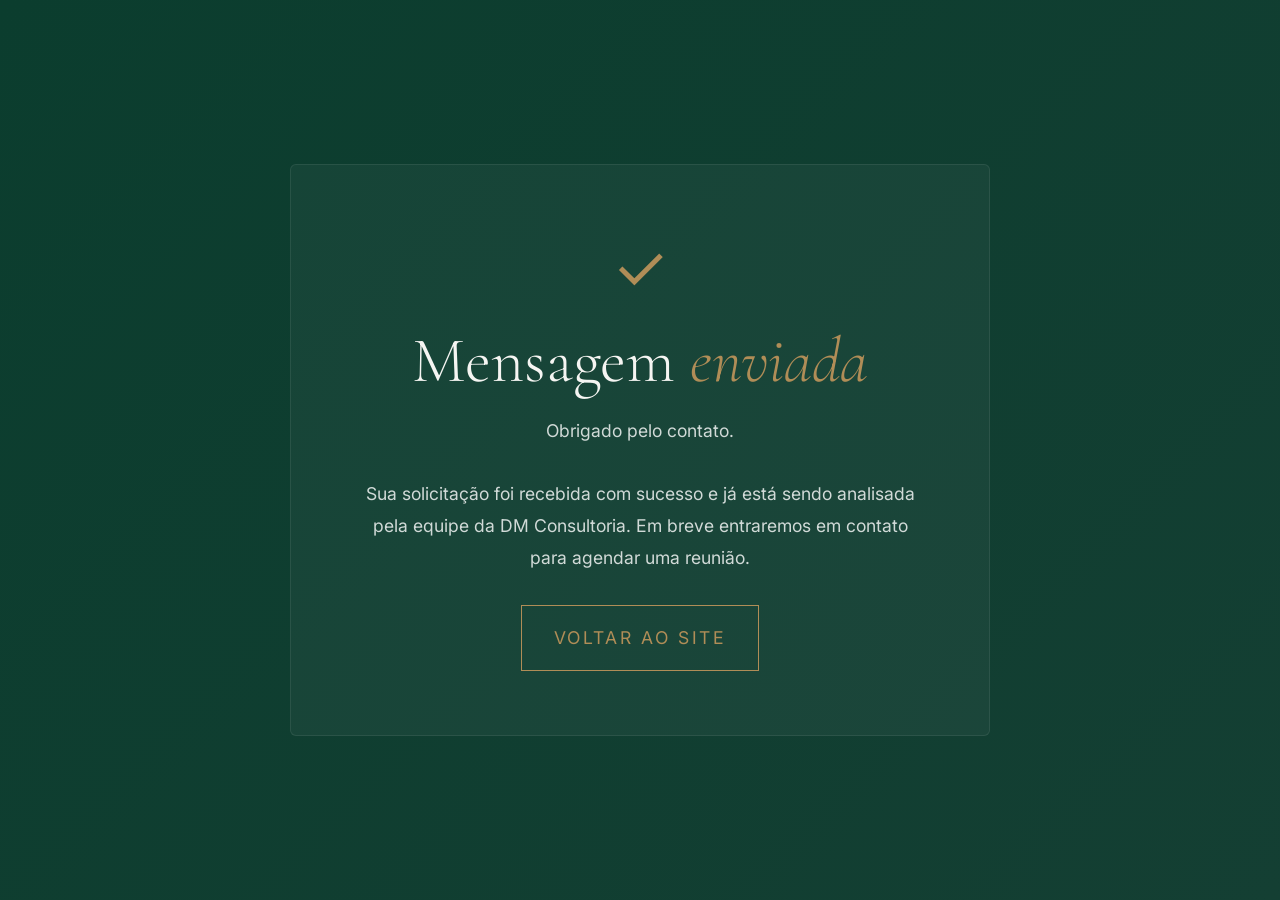
<file: obrigado.html>
<!DOCTYPE html>
<html lang="pt-BR">

<head>
    <meta charset="UTF-8">
    <meta name="viewport" content="width=device-width, initial-scale=1.0">
    <link rel="icon" type="image/png" href="images/icone.png">
    <title>Mensagem Enviada | DM Consultoria</title>

    <link
        href="https://fonts.googleapis.com/css2?family=Cormorant+Garamond:wght@300;400;500&family=Inter:wght@300;400;500;600&display=swap"
        rel="stylesheet">

    <style>
        :root {
            --verde: #0B3D2E;
            --ouro: #B08D57;
            --off: #F5F5F2;
        }

        * {
            margin: 0;
            padding: 0;
            box-sizing: border-box;
        }

        body {
            min-height: 100vh;
            display: flex;
            align-items: center;
            justify-content: center;
            background: linear-gradient(135deg, #0B3D2E, #143F33);
            font-family: 'Inter', sans-serif;
            padding: 2rem;
        }

        .card {
            max-width: 700px;
            background: rgba(255, 255, 255, .04);
            border: 1px solid rgba(255, 255, 255, .08);
            padding: 4rem;
            text-align: center;
            border-radius: 6px;
        }

        .icon {
            font-size: 4rem;
            color: var(--ouro);
            margin-bottom: 1rem;
        }

        h1 {
            font-family: 'Cormorant Garamond', serif;
            color: var(--off);
            font-size: 4rem;
            font-weight: 300;
            margin-bottom: 1rem;
        }

        h1 span {
            color: var(--ouro);
            font-style: italic;
        }

        p {
            color: rgba(255, 255, 255, .8);
            line-height: 1.8;
            font-size: 1.1rem;
        }

        .btn {
            display: block;
            width: max-content;
            margin: 32px auto 0;
            padding: 16px 32px;
            border: 1px solid var(--ouro);
            color: var(--ouro);
            text-decoration: none;
            text-transform: uppercase;
            letter-spacing: .15em;
            transition: .3s;
        }

        .btn:hover {
            background: var(--ouro);
            color: var(--verde);
        }
    </style>
</head>

<body>

    <div class="card">

        <div class="icon">✓</div>

        <h1>Mensagem <span>enviada</span></h1>

        <p>
            Obrigado pelo contato.<br><br>

            Sua solicitação foi recebida com sucesso e já está sendo analisada pela equipe da DM Consultoria.

            Em breve entraremos em contato para agendar uma reunião.


            <a href="index.html" class="btn">
                Voltar ao site
            </a>

    </div>

</body>

</html>
</file>
<file: css/styles.css>
:root {
    --verde:      #103428;
    --verde-esc:  #0C2820;
    --verde-nat:  #385544;
    --verde-m:    #4A6A56;
    --ouro:       #B08D57;
    --ouro-lt:    #C9A96E;
    --ouro-dk:    #8A6A36;
    --off-white:  #F4F3EB;
    --bege:       #D8D0C4;
    --cinza:      #7C7A74;
    --grafite:    #1A1A18;
    --serif:      'Cormorant Garamond', Georgia, serif;
    --sans:       'Montserrat', Helvetica Neue, sans-serif;
    --ease:       cubic-bezier(.25,.46,.45,.94);
  }

  *, *::before, *::after { box-sizing:border-box; margin:0; padding:0; }
  html { scroll-behavior:smooth; }
  body {
    background: var(--off-white);
    color: var(--grafite);
    font-family: var(--sans);
    font-weight: 300;
    line-height: 1.75;
    -webkit-font-smoothing: antialiased;
  }
  img { display:block; max-width:100%; }
  a { text-decoration:none; color:inherit; }
  .container { width:90%; max-width:1240px; margin:0 auto; }

  .eyebrow {
    display:block; font-family:var(--sans);
    font-size:.62rem; font-weight:500;
    letter-spacing:.3em; text-transform:uppercase;
    color:var(--ouro); margin-bottom:1rem;
  }
  .hr-gold {
    display:block; width:48px; height:1px;
    background:var(--ouro); margin-bottom:2rem; opacity:.8;
  }
  .hr-gold-c { margin-left:auto; margin-right:auto; }

  [data-rev] {
    opacity:0;
    transition:opacity .9s var(--ease), transform .9s var(--ease);
  }
  [data-rev="up"]    { transform:translateY(32px); }
  [data-rev="left"]  { transform:translateX(-32px); }
  [data-rev="right"] { transform:translateX(32px); }
  [data-rev].visible { opacity:1; transform:none; }

  /* ══ NAV ══ */
  #nav {
    position:fixed; top:0; left:0; right:0; z-index:300;
    padding:.8rem 0;
    transition:background .5s var(--ease), padding .4s, box-shadow .4s;
  }
  #nav.scrolled {
    background:rgba(12,40,32,.97);
    backdrop-filter:blur(16px); -webkit-backdrop-filter:blur(16px);
    padding:.25rem 0; box-shadow:0 2px 40px rgba(0,0,0,.22);
  }
  .nav-inner { display:flex; align-items:center; justify-content:space-between; gap:1rem; }
  .nav-brand { display:flex; align-items:center; gap:.9rem; }
  .nav-brand svg { flex-shrink:0; }
  .brand-wordmark .wm-dm {
    font-family:var(--serif); font-size:1.45rem; font-weight:700;
    letter-spacing:.04em; color:#fff; line-height:1; display:block;
  }
  .brand-wordmark .wm-sub {
    font-size:.55rem; font-weight:500; letter-spacing:.28em;
    text-transform:uppercase; color:var(--ouro); display:block;
  }
  .nav-links { display:flex; gap:2.8rem; list-style:none; }
  .nav-links a {
    font-size:.62rem; font-weight:500; letter-spacing:.2em;
    text-transform:uppercase; color:rgba(255,255,255,.65); transition:color .3s;
  }
  .nav-links a:hover { color:var(--ouro); }
  .nav-cta {
    font-size:.62rem; font-weight:500; letter-spacing:.2em;
    text-transform:uppercase; color:var(--ouro);
    border:1px solid rgba(176,141,87,.45); padding:.6rem 1.6rem; transition:all .3s;
  }
  .nav-cta:hover { background:var(--ouro); color:var(--verde); }
  .nav-ham { display:none; flex-direction:column; gap:5px; cursor:pointer; padding:.3rem; }
  .nav-ham span { display:block; width:24px; height:1px; background:#fff; transition:.3s; }

  /* ══ HERO ══ */
  #hero {
    position:relative; min-height:100svh;
    display:flex; align-items:flex-end; overflow:hidden;
    background:var(--verde-esc);
  }
  .hero-bg {
    position:absolute; inset:0;
    background:
      linear-gradient(108deg,rgba(12,40,32,.94) 0%,rgba(12,40,32,.76) 50%,rgba(12,40,32,.28) 100%),
      url('https://images.unsplash.com/photo-1500382017468-9049fed747ef?w=1920&auto=format&fit=crop&q=85') center 62%/cover no-repeat;
    transform:scale(1.06); transition:transform 10s var(--ease);
  }
  .hero-bg.zoomed { transform:scale(1); }
  .hero-bg::after {
    content:''; position:absolute; inset:0;
    background-image:url("data:image/svg+xml,%3Csvg xmlns='http://www.w3.org/2000/svg' width='400' height='400'%3E%3Cfilter id='n'%3E%3CfeTurbulence type='fractalNoise' baseFrequency='.68' numOctaves='4' stitchTiles='stitch'/%3E%3C/filter%3E%3Crect width='400' height='400' filter='url(%23n)' opacity='.04'/%3E%3C/svg%3E");
    pointer-events:none;
  }
  .hero-vline {
    position:absolute; right:37%; top:0; bottom:0; width:1px;
    background:linear-gradient(to bottom,transparent 6%,rgba(176,141,87,.45) 34%,rgba(176,141,87,.45) 66%,transparent 94%);
    pointer-events:none;
  }
  .hero-side {
    position:absolute; right:0; top:0; bottom:0; width:37%;
    background:url('https://images.unsplash.com/photo-1464226184884-fa280b87c399?w=800&auto=format&fit=crop&q=70') center/cover no-repeat;
    clip-path:polygon(16% 0,100% 0,100% 100%,0% 100%);
    opacity:.12; pointer-events:none;
  }
  .hero-content {
    position:relative; z-index:2;
    padding-bottom:9vh; padding-top:14vh;
  }
  .hero-tag {
    font-size:.6rem; font-weight:500; letter-spacing:.32em;
    text-transform:uppercase; color:var(--ouro); margin-bottom:1.8rem;
    opacity:0; animation:fadeUp .9s .3s var(--ease) forwards;
  }
  .hero-h1 {
    font-family:var(--serif);
    font-size:clamp(3.2rem,7.5vw,7rem);
    font-weight:300; line-height:1.04; color:#fff; max-width:740px;
    letter-spacing:-.01em;
    opacity:0; animation:fadeUp 1s .52s var(--ease) forwards;
  }
  .hero-h1 em { font-style:italic; color:var(--ouro-lt); }
  .hero-sub {
    margin-top:2rem; font-size:.88rem; font-weight:300;
    color:rgba(255,255,255,.58); max-width:490px; line-height:1.9;
    opacity:0; animation:fadeUp .9s .76s var(--ease) forwards;
  }
  .hero-ctas {
    margin-top:3rem; display:flex; gap:2rem; align-items:center; flex-wrap:wrap;
    opacity:0; animation:fadeUp .9s .96s var(--ease) forwards;
  }
  .btn-prim {
    display:inline-block; font-size:.62rem; font-weight:600;
    letter-spacing:.22em; text-transform:uppercase;
    background:var(--ouro); color:var(--verde); padding:1.1rem 2.8rem;
    transition:background .3s, transform .3s;
  }
  .btn-prim:hover { background:var(--ouro-lt); transform:translateY(-2px); }
  .btn-ghost {
    font-size:.62rem; font-weight:500; letter-spacing:.2em;
    text-transform:uppercase; color:rgba(255,255,255,.6);
    display:flex; align-items:center; gap:.7rem; transition:color .3s, gap .3s;
  }
  .btn-ghost:hover { color:var(--ouro); gap:1.1rem; }
  .btn-ghost svg { width:15px; flex-shrink:0; }
  .hero-manifesto {
    position:absolute; bottom:2.6rem; right:5%; z-index:2;
    opacity:0; animation:fadeIn 1.2s 1.5s forwards;
  }
  .hero-manifesto p {
    font-size:.56rem; font-weight:500; letter-spacing:.26em;
    text-transform:uppercase; color:rgba(255,255,255,.3);
    display:flex; align-items:center; gap:.8rem;
  }
  .hero-manifesto p::before {
    content:''; display:block; width:44px; height:1px; background:rgba(176,141,87,.38);
  }

  /* ══ FRASE INSTITUCIONAL (substitui strip numérico) ══ */
  .inst-band {
    background:var(--verde);
    padding:3rem 0;
    border-top:1px solid rgba(176,141,87,.1);
    border-bottom:1px solid rgba(176,141,87,.1);
  }
  .inst-band-inner { text-align:center; }
  .inst-band p {
    font-family:var(--serif);
    font-size:clamp(1.1rem,2.2vw,1.6rem);
    font-weight:300; font-style:italic;
    color:rgba(255,255,255,.75);
    letter-spacing:.01em; line-height:1.55;
  }
  .inst-band p em { color:var(--ouro-lt); font-style:italic; }

  /* ══ SECTIONS BASE ══ */
  section { padding:8rem 0; }
  .s-dark  { background:var(--verde); color:#fff; }
  .s-white { background:#fff; }
  .s-off   { background:var(--off-white); }
  .s-ouro  { background:var(--ouro); }

  /* ══ QUEM SOMOS ══ */
  .qs-grid { display:grid; grid-template-columns:1fr 1fr; gap:7rem; align-items:center; }
  .qs-portrait { position:relative; }
  .qs-frame-outer {
    position:absolute; top:-22px; left:-22px; right:22px; bottom:22px;
    border:1px solid rgba(176,141,87,.3); pointer-events:none;
  }
  .qs-frame-inner {
    position:absolute; top:-10px; left:-10px; right:10px; bottom:10px;
    border:1px solid rgba(176,141,87,.12); pointer-events:none;
  }
  .qs-photo {
    position:relative; z-index:1; aspect-ratio:3/4;
    background:linear-gradient(160deg,var(--verde-nat) 0%,var(--verde-esc) 100%);
    display:flex; align-items:center; justify-content:center; overflow:hidden;
  }
  /* Overlay verde suave no rodapé da foto — integra ao sistema cromático */
  .qs-photo::after {
    content:''; position:absolute; inset:0; z-index:2;
    background:linear-gradient(to bottom, transparent 50%, rgba(12,40,32,.5) 100%);
    pointer-events:none;
  }
  .qs-photo img { position:relative; z-index:1; }
  .qs-badge {
    position:absolute; bottom:-1.8rem; right:-1.8rem; z-index:2;
    background:var(--ouro); padding:1.4rem 1.8rem; text-align:center;
  }
  .qs-badge .b-n { font-family:var(--serif); font-size:2.2rem; font-weight:300; color:var(--verde); line-height:1; }
  .qs-badge .b-t { font-size:.56rem; font-weight:600; letter-spacing:.2em; text-transform:uppercase; color:var(--verde); }
  .qs-copy h2 {
    font-family:var(--serif); font-size:clamp(2.2rem,3.5vw,3.2rem);
    font-weight:300; line-height:1.16; color:var(--verde); margin-bottom:1.6rem;
  }
  .qs-copy h2 em { font-style:italic; color:var(--verde-nat); }
  .qs-copy p { font-size:.86rem; color:#484840; margin-bottom:1rem; }
  .qs-copy p strong { font-weight:600; color:var(--verde); }
  .co-tags { display:flex; flex-wrap:wrap; gap:.45rem; margin:1.4rem 0 1rem; }
  .co-tag {
    font-size:.58rem; font-weight:600; letter-spacing:.14em;
    text-transform:uppercase; color:var(--ouro);
    border:1px solid rgba(176,141,87,.38); padding:.28rem .75rem;
  }
  .qs-quote {
    margin-top:2rem; padding:1.6rem 0 0;
    border-top:1px solid rgba(176,141,87,.25);
    font-family:var(--serif); font-size:1.15rem; font-style:italic;
    color:var(--verde-nat); line-height:1.55;
  }
  .qs-quote cite {
    display:block; font-style:normal; font-family:var(--sans);
    font-size:.6rem; font-weight:600; letter-spacing:.18em;
    text-transform:uppercase; color:var(--ouro); margin-top:.7rem;
  }

  /* ══ FILOSOFIA ══ */
  #filosofia { position:relative; overflow:hidden; }
  #filosofia::before {
    content:''; position:absolute; inset:0;
    background:url('https://images.unsplash.com/photo-1574943320219-553eb213f72d?w=1600&auto=format&fit=crop&q=55') center/cover no-repeat;
    opacity:.055;
  }
  .fil-wrap { position:relative; z-index:1; text-align:center; max-width:840px; margin:0 auto; }
  .fil-rule {
    display:flex; align-items:center; gap:1rem; justify-content:center; margin-bottom:2.4rem;
  }
  .fil-rule::before,.fil-rule::after {
    content:''; flex:1; max-width:100px; height:1px; background:rgba(176,141,87,.35);
  }
  .fil-quote {
    font-family:var(--serif); font-size:clamp(1.9rem,4.2vw,3.8rem);
    font-weight:300; font-style:italic; line-height:1.28; color:#fff; margin-bottom:2rem;
  }
  .fil-quote mark { background:none; color:var(--ouro-lt); }
  .fil-body { font-size:.86rem; color:rgba(255,255,255,.54); max-width:620px; margin:0 auto 4rem; font-weight:300; }
  .fil-pillars { display:flex; flex-wrap:wrap; border-top:1px solid rgba(255,255,255,.08); }
  .fil-p {
    flex:1; min-width:150px; padding:2.4rem 1.4rem; text-align:center;
    border-right:1px solid rgba(255,255,255,.07); transition:background .4s;
  }
  .fil-p:last-child { border-right:none; }
  .fil-p:hover { background:rgba(176,141,87,.07); }
  .fil-p .fp-i { margin:0 auto .9rem; }
  .fil-p .fp-i svg { width:22px; stroke:var(--ouro); fill:none; stroke-width:1.2; }
  .fil-p .fp-n { font-family:var(--serif); font-size:1.1rem; color:var(--ouro-lt); margin-bottom:.3rem; }
  .fil-p .fp-d { font-size:.6rem; font-weight:500; letter-spacing:.16em; text-transform:uppercase; color:rgba(255,255,255,.3); }

  /* ══ CULTIVANDO MENTES ══ */
  .cult-grid { display:grid; grid-template-columns:1fr 1fr; gap:5rem; align-items:center; }
  .cult-copy .eyebrow { color:rgba(16,52,40,.6); }
  .cult-copy h2 {
    font-family:var(--serif); font-size:clamp(2rem,3.5vw,2.8rem);
    font-weight:300; line-height:1.2; color:var(--verde); margin-bottom:1.4rem;
  }
  .cult-copy p { font-size:.86rem; color:rgba(16,52,40,.7); margin-bottom:1rem; }
  .cult-copy .hr-gold { background:rgba(16,52,40,.22); }
  .cult-cards { display:grid; grid-template-columns:1fr 1fr; gap:2px; }
  .cult-card {
    background:rgba(16,52,40,.08); padding:1.8rem 1.6rem;
    border-left:2px solid transparent; transition:border-color .3s, background .3s;
  }
  .cult-card:hover { border-color:var(--verde); background:rgba(16,52,40,.14); }
  .cc-t { font-family:var(--serif); font-size:1.05rem; font-weight:400; color:var(--verde); margin-bottom:.4rem; }
  .cc-b { font-size:.76rem; color:rgba(16,52,40,.62); }

  /* ══ AGRO QUE CONHECEMOS ══ */
  #agro-que-conhecemos {
    position:relative; overflow:hidden;
    background:var(--verde-esc);
    padding:0;
  }
  .agro-bg {
    position:absolute; inset:0;
    background:url('https://images.unsplash.com/photo-1560493676-04071c5f467b?w=1920&auto=format&fit=crop&q=80') center/cover no-repeat;
    opacity:.18;
  }
  .agro-content {
    position:relative; z-index:1;
    padding:10rem 0;
    display:grid; grid-template-columns:1fr 1fr; gap:3rem; align-items:center;
  }
  .agro-text h2 {
    font-family:var(--serif);
    font-size:clamp(1.8rem,3vw,3.2rem);
    font-weight:300;
    line-height:1.25;
    color:#fff;
    text-shadow:0 2px 10px rgba(0,0,0,.7);
}

.agro-text p {
    font-size:.9rem;
    font-weight:300;
    color:#ffffff !important;
    text-shadow:0 2px 8px rgba(0,0,0,.7);
    max-width:420px;
    line-height:1.9;
    margin-top:1.8rem;
}
  .agro-pillars {
    display:flex; flex-direction:column; gap:0;
    border-left:1px solid rgba(176,141,87,.25);
  }
  .agro-pillar {
    display:flex; align-items:center; gap:1.6rem;
    padding:1.6rem 0 1.6rem 2.4rem;
    border-bottom:1px solid rgba(255,255,255,.06);
    transition:padding-left .3s var(--ease);
    cursor:default;
  }
  .agro-pillar:last-child { border-bottom:none; }
  .agro-pillar:hover { padding-left:3rem; }
  .agro-pillar:hover .ap-dot { background:var(--ouro); }
  .agro-pillar:hover .ap-label { color:#fff; }
  .ap-dot {
    width:6px; height:6px; border-radius:50%;
    background:rgba(176,141,87,.5); flex-shrink:0;
    transition:background .3s;
  }
  .ap-label {
    font-family:var(--serif); font-size:1.35rem; font-weight:300;
    color:rgba(255,255,255,.55); letter-spacing:.02em; transition:color .3s;
  }
  .ap-desc {
    font-size:.7rem; font-weight:500; letter-spacing:.16em;
    text-transform:uppercase; color:rgba(176,141,87,.5); margin-left:auto;
  }

  /* ══ ÁREAS ══ */
  .ar-head { margin-bottom:5rem; }
  .ar-head h2 {
    font-family:var(--serif); font-size:clamp(2rem,3.5vw,3rem);
    font-weight:300; line-height:1.2; color:var(--verde); max-width:500px;
  }
  .ar-grid { display:grid; grid-template-columns:repeat(5,1fr); }
  .ar-card {
    padding:2.8rem 1.8rem; border-right:1px solid rgba(16,52,40,.1);
    transition:background .4s, transform .3s; cursor:default;
  }
  .ar-card:last-child { border-right:none; }
  .ar-card:hover { background:var(--verde); transform:translateY(-3px); }
  .ar-card:hover .ar-n,.ar-card:hover .ar-t { color:#fff; }
  .ar-card:hover .ar-b { color:rgba(255,255,255,.5); }
  .ar-card:hover .ar-sep { background:var(--ouro); }
  .ar-n { font-family:var(--serif); font-size:.88rem; font-style:italic; color:var(--ouro); margin-bottom:1.8rem; transition:color .4s; }
  .ar-sep { width:28px; height:1px; background:rgba(176,141,87,.38); margin-bottom:1.4rem; transition:background .4s; }
  .ar-t { font-family:var(--serif); font-size:1.1rem; font-weight:400; line-height:1.28; color:var(--verde); margin-bottom:.75rem; transition:color .4s; }
  .ar-b { font-size:.78rem; color:#5a5a50; line-height:1.75; transition:color .4s; }

  /* ══ PARA QUEM É ══ */
  #para-quem {
    background:var(--off-white);
    padding:8rem 0;
  }
  .pq-head { text-align:center; margin-bottom:5rem; }
  .pq-head h2 {
    font-family:var(--serif); font-size:clamp(2rem,3.5vw,3rem);
    font-weight:300; line-height:1.2; color:var(--verde); max-width:480px; margin:0 auto;
  }
  .pq-head p {
    font-size:.86rem; color:var(--cinza); margin-top:1rem; max-width:480px; margin-left:auto; margin-right:auto;
  }
  .pq-grid {
    display:grid; grid-template-columns:repeat(3,1fr); gap:2px;
  }
  .pq-card {
    background:#fff; padding:3rem 2.4rem;
    border-top:2px solid transparent;
    transition:border-color .4s, background .3s;
    cursor:default;
  }
  .pq-card:hover { border-color:var(--ouro); background:var(--off-white); }
  .pq-card:hover .pq-icon svg { stroke:var(--verde); }
  .pq-icon { margin-bottom:1.6rem; }
  .pq-icon svg { width:28px; stroke:var(--ouro); fill:none; stroke-width:1.3; transition:stroke .4s; }
  .pq-title {
    font-family:var(--serif); font-size:1.3rem; font-weight:400;
    color:var(--verde); margin-bottom:.6rem; line-height:1.2;
  }
  .pq-body { font-size:.8rem; color:#585850; line-height:1.75; }

  /* ══ DIFERENCIAIS ══ */
  .dif-grid { display:grid; grid-template-columns:1fr 1fr; gap:7rem; align-items:center; }
  .dif-vis {
    position:relative; aspect-ratio:4/5;
    background:linear-gradient(160deg,var(--verde-nat) 0%,var(--verde-esc) 100%);
    display:flex; align-items:center; justify-content:center; overflow:hidden;
  }
  .dif-vis::after {
    content:''; position:absolute;
    bottom:-20px; right:-20px; left:20px; top:20px;
    border:1px solid rgba(176,141,87,.22); z-index:-1;
  }
  .dif-vis-inner { opacity:.14; }
  .dif-copy h2 {
    font-family:var(--serif); font-size:clamp(2rem,3vw,2.9rem);
    font-weight:300; line-height:1.18; color:#fff; margin-bottom:3rem;
  }
  .dif-copy h2 em { font-style:italic; color:var(--ouro-lt); }
  .dif-list { list-style:none; display:flex; flex-direction:column; gap:2.4rem; }
  .dif-row { display:flex; gap:1.5rem; align-items:flex-start; }
  .dif-ico {
    flex-shrink:0; width:40px; height:40px;
    border:1px solid rgba(176,141,87,.36);
    display:flex; align-items:center; justify-content:center;
    margin-top:.1rem; transition:background .3s, border-color .3s;
  }
  .dif-row:hover .dif-ico { background:var(--ouro); border-color:var(--ouro); }
  .dif-row:hover .dif-ico svg { stroke:var(--verde); }
  .dif-ico svg { width:17px; stroke:var(--ouro); fill:none; stroke-width:1.3; transition:stroke .3s; }
  .dif-l { font-family:var(--serif); font-size:1.1rem; font-weight:400; color:#fff; margin-bottom:.3rem; }
  .dif-d { font-size:.8rem; color:rgba(255,255,255,.5); font-weight:300; }

  /* ══ RESULTADOS ══ */
  .res-head { text-align:center; margin-bottom:5rem; }
  .res-head h2 {
    font-family:var(--serif); font-size:clamp(2rem,3.5vw,3rem);
    font-weight:300; line-height:1.2; color:var(--verde); max-width:560px; margin:0 auto;
  }
  .res-grid { display:grid; grid-template-columns:repeat(3,1fr); gap:2px; }
  .res-card {
    background:var(--off-white); padding:2.8rem 2.2rem;
    border-top:2px solid transparent; transition:border-color .4s, background .3s;
  }
  .res-card:hover { border-color:var(--ouro); background:#fff; }
  .res-card .r-i { margin-bottom:1.6rem; }
  .res-card .r-i svg { width:26px; stroke:var(--ouro); fill:none; stroke-width:1.3; }
  .res-card .r-t { font-family:var(--serif); font-size:1.18rem; font-weight:400; color:var(--verde); margin-bottom:.6rem; line-height:1.28; }
  .res-card .r-b { font-size:.8rem; color:#585850; }

  /* ══ CONTATO ══ */
  .ct-grid { display:grid; grid-template-columns:1fr 1fr; gap:7rem; align-items:start; }
  .ct-copy h2 {
    font-family:var(--serif); font-size:clamp(2.2rem,3.5vw,3rem);
    font-weight:300; line-height:1.15; color:#fff; margin-bottom:1.2rem;
  }
  .ct-copy h2 em { font-style:italic; color:var(--ouro-lt); }
  .ct-copy p { font-size:.86rem; color:rgba(255,255,255,.54); margin-bottom:2.8rem; }
  .ct-info { list-style:none; display:flex; flex-direction:column; gap:1.2rem; }
  .ct-info li { display:flex; align-items:center; gap:.9rem; font-size:.83rem; color:rgba(255,255,255,.6); }
  .ct-info li svg { width:15px; stroke:var(--ouro); fill:none; flex-shrink:0; }
  .ct-info a { color:rgba(255,255,255,.6); transition:color .3s; }
  .ct-info a:hover { color:var(--ouro); }
  .fg { margin-bottom:1.3rem; }
  .fg label { display:block; font-size:.58rem; font-weight:600; letter-spacing:.22em; text-transform:uppercase; color:var(--ouro); margin-bottom:.45rem; }
  .fg input,.fg textarea,.fg select {
    width:100%; background:rgba(255,255,255,.05); border:1px solid rgba(255,255,255,.1);
    color:#fff; padding:.88rem 1rem; font-family:var(--sans); font-size:.83rem;
    font-weight:300; outline:none; transition:border-color .3s; appearance:none;
  }
  .fg input::placeholder,.fg textarea::placeholder { color:rgba(255,255,255,.2); }
  .fg input:focus,.fg textarea:focus,.fg select:focus { border-color:rgba(176,141,87,.55); }
  .fg textarea { resize:vertical; min-height:108px; }
  .fg select option { background:var(--verde); }
  .btn-send {
    font-size:.62rem; font-weight:600; letter-spacing:.22em;
    text-transform:uppercase; background:var(--ouro); color:var(--verde);
    padding:1.1rem 2.8rem; border:none; cursor:pointer; font-family:var(--sans);
    transition:background .3s, transform .3s; display:inline-block;
  }
  .btn-send:hover { background:var(--ouro-lt); transform:translateY(-2px); }

  /* ══ FOOTER ══ */
  footer { background:var(--grafite); padding:2.8rem 0; }
  .ft-inner { display:flex; align-items:center; justify-content:space-between; flex-wrap:wrap; gap:1.2rem; }
  .ft-brand { font-family:var(--serif); font-size:1rem; color:rgba(255,255,255,.34); }
  .ft-brand b { color:var(--ouro); font-weight:400; }
  .ft-copy { font-size:.58rem; font-weight:500; letter-spacing:.16em; text-transform:uppercase; color:rgba(255,255,255,.2); }

  @keyframes fadeUp { from{opacity:0;transform:translateY(22px)} to{opacity:1;transform:none} }
  @keyframes fadeIn { from{opacity:0} to{opacity:1} }

  /* ══ RESPONSIVE ══ */
  @media(max-width:1060px){
    .ar-grid { grid-template-columns:repeat(3,1fr); }
    .ar-card { border-bottom:1px solid rgba(16,52,40,.1); }
    .qs-grid,.dif-grid,.cult-grid,.ct-grid,.agro-content { grid-template-columns:1fr; gap:3.5rem; }
    .qs-frame-outer,.qs-frame-inner { display:none; }
    .dif-vis::after { display:none; }
    .res-grid,.pq-grid { grid-template-columns:repeat(2,1fr); }
    .agro-pillars { border-left:none; border-top:1px solid rgba(176,141,87,.25); }
    .agro-pillar { padding:1.2rem 0; border-left:none; border-bottom:1px solid rgba(255,255,255,.06); }
    .agro-pillar:hover { padding-left:0; }
  }
  @media(max-width:768px){
    section { padding:5rem 0; }
    .nav-links,.nav-cta { display:none; }
    .nav-ham { display:flex; }
    .ar-grid { grid-template-columns:1fr 1fr; }
    .cult-cards { grid-template-columns:1fr; }
    .hero-side,.hero-vline { display:none; }
    .fil-pillars { flex-direction:column; }
    .fil-p { border-right:none; border-bottom:1px solid rgba(255,255,255,.07); }
  }
  @media(max-width:520px){
    .ar-grid,.res-grid,.pq-grid { grid-template-columns:1fr; }
    .hero-h1 { font-size:2.9rem; }
  }
  @media(prefers-reduced-motion:reduce){
    *,*::before,*::after { animation:none!important; transition:none!important; }
    [data-rev] { opacity:1!important; transform:none!important; }
  }

/* Accessibility and premium interaction layer */
:root {
  --verde: #0B3D2E;
  --verde-esc: #092F24;
  --verde-nat: #4E6B45;
  --verde-m: #4E6B45;
  --grafite: #1C1C1C;
  --off-white: #F5F5F2;
}

body.nav-open { overflow: hidden; }

.skip-link {
  position: fixed;
  top: .75rem;
  left: .75rem;
  z-index: 1000;
  transform: translateY(-180%);
  background: var(--ouro);
  color: var(--verde);
  padding: .7rem 1rem;
  font-size: .72rem;
  font-weight: 700;
  letter-spacing: .12em;
  text-transform: uppercase;
  transition: transform .25s var(--ease);
}
.skip-link:focus { transform: translateY(0); outline: 2px solid #fff; outline-offset: 3px; }

a:focus-visible,
button:focus-visible,
input:focus-visible,
select:focus-visible,
textarea:focus-visible,
[role="button"]:focus-visible {
  outline: 2px solid var(--ouro-lt);
  outline-offset: 4px;
}

.nav-ham {
  background: transparent;
  border: 0;
}
.nav-ham[aria-expanded="true"] span:nth-child(1) { transform: translateY(6px) rotate(42deg); }
.nav-ham[aria-expanded="true"] span:nth-child(2) { opacity: 0; }
.nav-ham[aria-expanded="true"] span:nth-child(3) { transform: translateY(-6px) rotate(-42deg); }

.section-cta {
  margin-top: 3rem;
  display: flex;
  flex-wrap: wrap;
  gap: 1rem 1.4rem;
  align-items: center;
}
.section-cta.center { justify-content: center; }
.btn-outline-dark {
  display: inline-block;
  border: 1px solid rgba(11,61,46,.28);
  color: var(--verde);
  padding: .95rem 1.7rem;
  font-size: .62rem;
  font-weight: 700;
  letter-spacing: .2em;
  text-transform: uppercase;
  transition: background .3s, color .3s, border-color .3s, transform .3s;
}
.btn-outline-dark:hover {
  background: var(--verde);
  border-color: var(--verde);
  color: #fff;
  transform: translateY(-2px);
}

.authority-band {
  background: #fff;
  border-top: 1px solid rgba(11,61,46,.08);
  border-bottom: 1px solid rgba(11,61,46,.08);
}
.authority-head {
  max-width: 720px;
  margin-bottom: 4rem;
}
.authority-head h2,
.timeline-head h2,
.blog-head h2 {
  font-family: var(--serif);
  font-size: clamp(2.1rem,3.8vw,3.4rem);
  font-weight: 300;
  line-height: 1.15;
  color: var(--verde);
}
.authority-head p,
.timeline-head p,
.blog-head p {
  color: rgba(28,28,28,.68);
  max-width: 620px;
  margin-top: 1rem;
  font-size: .88rem;
}
.authority-grid {
  display: grid;
  grid-template-columns: repeat(3, 1fr);
  gap: 1px;
  background: rgba(11,61,46,.1);
}
.authority-card {
  background: #fff;
  padding: 2.4rem;
  min-height: 280px;
}
.authority-card small {
  display: block;
  color: var(--ouro);
  font-weight: 700;
  letter-spacing: .22em;
  text-transform: uppercase;
  font-size: .58rem;
  margin-bottom: 1.2rem;
}
.authority-card h3 {
  color: var(--verde);
  font-family: var(--serif);
  font-size: 1.45rem;
  font-weight: 400;
  line-height: 1.2;
  margin-bottom: .85rem;
}
.authority-card p {
  color: rgba(28,28,28,.68);
  font-size: .8rem;
}

.timeline-section {
  background: var(--off-white);
}
.timeline-layout {
  display: grid;
  grid-template-columns: .8fr 1.2fr;
  gap: 5rem;
}
.timeline-list {
  border-left: 1px solid rgba(176,141,87,.35);
}
.timeline-item {
  position: relative;
  padding: 0 0 2.6rem 2rem;
}
.timeline-item:last-child { padding-bottom: 0; }
.timeline-item::before {
  content: '';
  position: absolute;
  left: -5px;
  top: .35rem;
  width: 9px;
  height: 9px;
  background: var(--ouro);
  border-radius: 50%;
}
.timeline-item time {
  display: block;
  color: var(--ouro-dk);
  font-size: .58rem;
  font-weight: 700;
  letter-spacing: .2em;
  text-transform: uppercase;
  margin-bottom: .45rem;
}
.timeline-item h3 {
  color: var(--verde);
  font-family: var(--serif);
  font-size: 1.35rem;
  font-weight: 400;
}
.timeline-item p {
  color: rgba(28,28,28,.68);
  font-size: .8rem;
  margin-top: .35rem;
}

.proof-section { background: var(--verde); color: #fff; }
.proof-grid {
  display: grid;
  grid-template-columns: 1fr 1fr;
  gap: 1px;
  background: rgba(176,141,87,.22);
}
.proof-card {
  background: var(--verde);
  padding: 2.5rem;
}
.proof-card blockquote {
  font-family: var(--serif);
  font-size: 1.45rem;
  line-height: 1.35;
  font-style: italic;
  color: rgba(255,255,255,.82);
}
.proof-card cite {
  display: block;
  margin-top: 1.2rem;
  color: var(--ouro-lt);
  font-size: .62rem;
  font-style: normal;
  font-weight: 700;
  letter-spacing: .18em;
  text-transform: uppercase;
}

.blog-section { background: #fff; }
.blog-head {
  display: flex;
  justify-content: space-between;
  gap: 3rem;
  align-items: end;
  margin-bottom: 3.5rem;
}
.blog-grid {
  display: grid;
  grid-template-columns: repeat(3, 1fr);
  gap: 1.4rem;
}
.blog-card {
  border-top: 1px solid rgba(176,141,87,.4);
  padding-top: 1.4rem;
}
.blog-card .cat {
  color: var(--ouro);
  font-size: .58rem;
  font-weight: 700;
  letter-spacing: .18em;
  text-transform: uppercase;
}
.blog-card h3 {
  margin-top: .7rem;
  color: var(--verde);
  font-family: var(--serif);
  font-size: 1.32rem;
  font-weight: 400;
  line-height: 1.22;
}
.blog-card p {
  margin-top: .65rem;
  color: rgba(28,28,28,.66);
  font-size: .78rem;
}

.img-note {
  margin-top: 1rem;
  color: rgba(28,28,28,.52);
  font-size: .72rem;
  font-style: italic;
}

.wa-float {
  position: fixed;
  right: 1.2rem;
  bottom: 1.2rem;
  z-index: 500;
  display: flex;
  align-items: center;
  justify-content: center;
  width: 58px;
  height: 58px;
  background: var(--verde);
  border: 1px solid rgba(176,141,87,.6);
  box-shadow: 0 18px 50px rgba(0,0,0,.25);
  color: var(--ouro-lt);
  transition: transform .3s, background .3s;
}
.wa-float:hover { transform: translateY(-3px); background: var(--verde-esc); }
.wa-float svg { width: 25px; height: 25px; fill: currentColor; }
.sr-only {
  position: absolute;
  width: 1px;
  height: 1px;
  padding: 0;
  margin: -1px;
  overflow: hidden;
  clip: rect(0,0,0,0);
  white-space: nowrap;
  border: 0;
}
.form-status {
  min-height: 1.4rem;
  margin-top: .9rem;
  color: var(--ouro-lt);
  font-size: .75rem;
}

@media (max-width: 980px) {
  .nav-links {
    position: fixed;
    inset: 76px 0 auto 0;
    display: grid;
    gap: 0;
    background: rgba(9,47,36,.98);
    border-top: 1px solid rgba(176,141,87,.18);
    padding: 1rem 5%;
    transform: translateY(-130%);
    opacity: 0;
    pointer-events: none;
    transition: transform .35s var(--ease), opacity .35s var(--ease);
  }
  .nav-open .nav-links {
    transform: translateY(0);
    opacity: 1;
    pointer-events: auto;
  }
  .nav-links li { border-bottom: 1px solid rgba(255,255,255,.08); }
  .nav-links a {
    display: block;
    padding: 1rem 0;
    color: rgba(255,255,255,.82);
  }
  .nav-cta { display: none; }
  .nav-ham { display: flex; }
  .authority-grid,
  .blog-grid,
  .proof-grid,
  .timeline-layout {
    grid-template-columns: 1fr;
  }
  .blog-head {
    display: block;
  }
  .blog-head .section-cta { margin-top: 2rem; }
}

@media (max-width: 640px) {
  section { padding: 5.25rem 0; }
  .authority-card,
  .proof-card {
    padding: 2rem 1.35rem;
  }
  .wa-float {
    width: 54px;
    height: 54px;
    right: .9rem;
    bottom: .9rem;
  }
}

@media (prefers-reduced-motion: reduce) {
  *,
  *::before,
  *::after {
    animation-duration: .001ms !important;
    animation-iteration-count: 1 !important;
    scroll-behavior: auto !important;
    transition-duration: .001ms !important;
  }
  [data-rev] {
    opacity: 1;
    transform: none;
  }
}

.logo-dm {
    height: 180px !important;
    width: auto;
    display: block;
}

.dif-vis{
  position: relative;
  overflow: hidden;
}

.dif-photo{
  width: 100%;
  height: 100%;
  object-fit: cover;
  object-position: center;
  display: block;
  filter: brightness(.85);
}

.dif-vis::after{
  content: "";
  position: absolute;
  inset: 0;
  background: rgba(11,61,46,.35);
}
</file>
